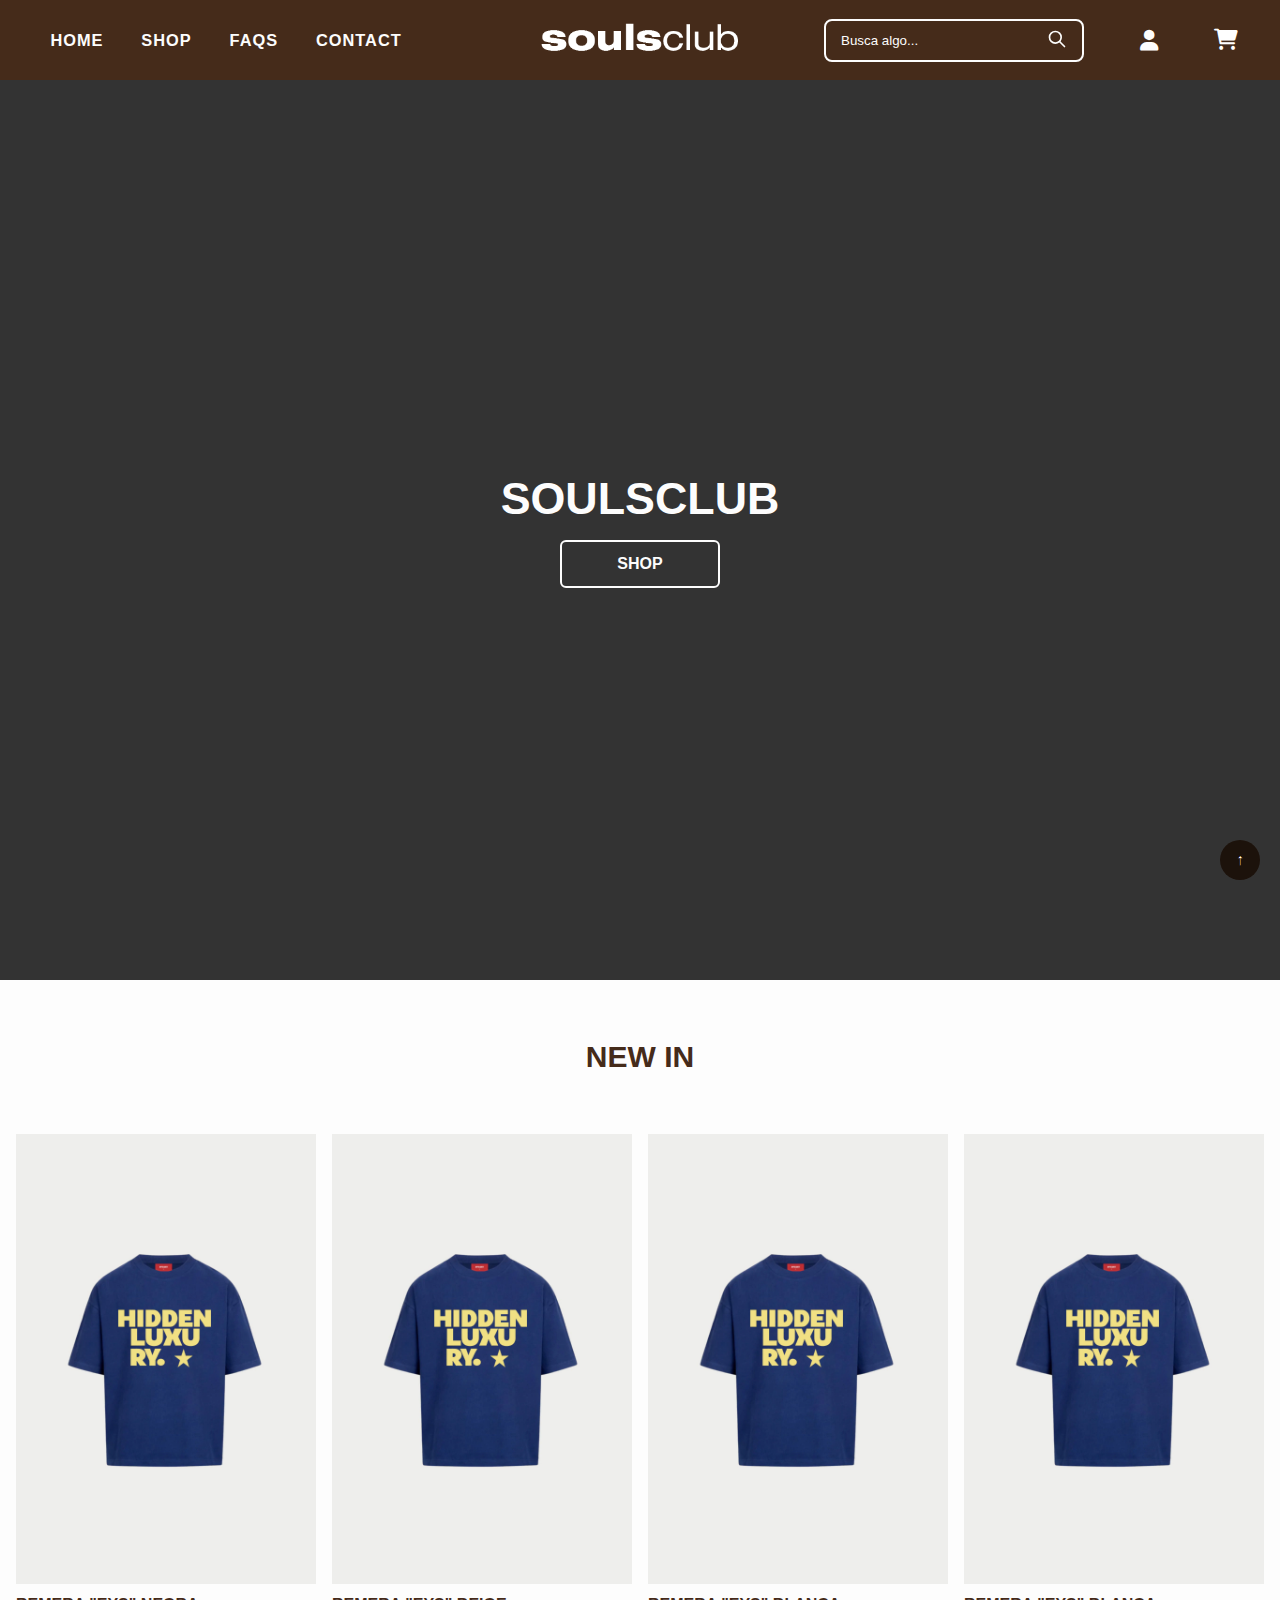
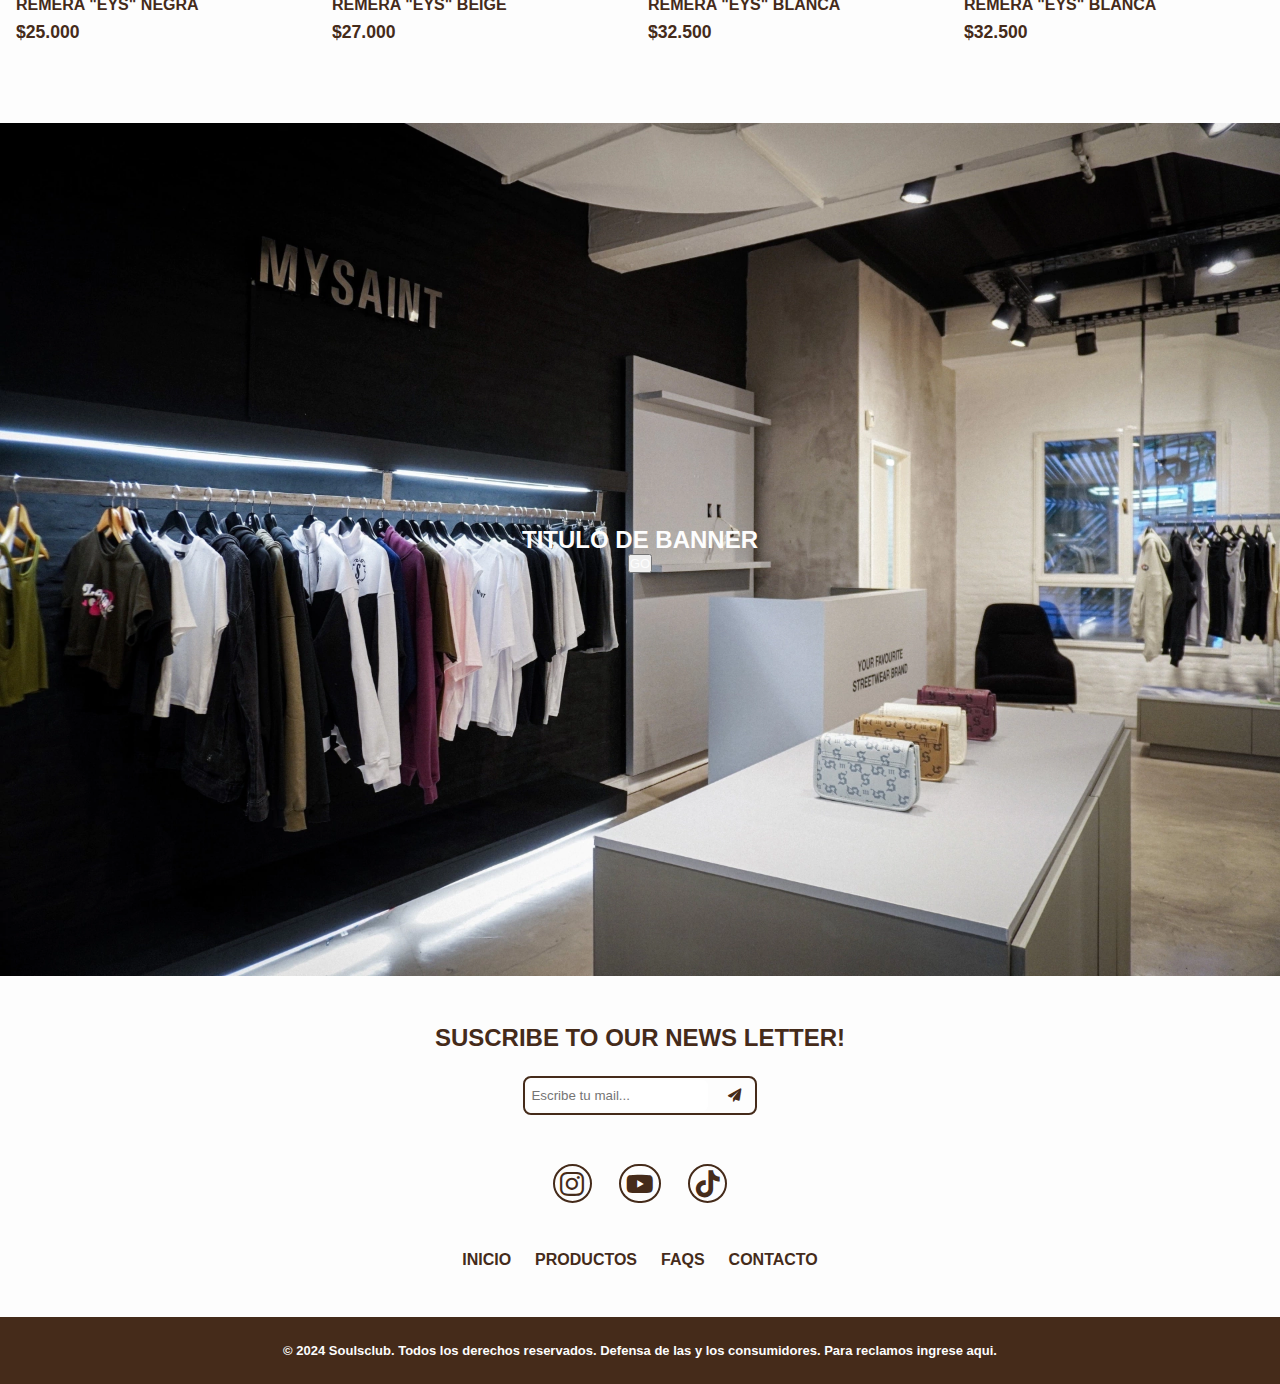
<file: index.html>
<!DOCTYPE html>
<html lang="en">
<head>
    <meta charset="UTF-8">
    <meta name="viewport" content="width=device-width, initial-scale=1.0">
    <title>SHOP SOULSCLUB</title>
    <link rel="stylesheet" href="https://cdnjs.cloudflare.com/ajax/libs/font-awesome/6.0.0-beta3/css/all.min.css">
        <!-- Hoja de estilo general (para el nav, footer, y otros componentes comunes) -->
        <link rel="stylesheet" href="css/styles.css">
    
        <!-- Hoja de estilo específica para esta página -->
        <link rel="stylesheet" href="css/index.css">
    <meta name="description" content="Es una pagina para marca de ropa ARGENTINA, llamada SOULSCLUB">
</head>
<body>
    <header class="header" id="header">
        <input type="checkbox" name="" id="open-menu" class="header__bgmenu-checkbox">
        <label for="open-menu" class="header__bgmenu-label" aria-label="boton para desplegar menu de navegacion en movil">
            <i class="fa-solid fa-bars"></i>
        </label>
        <!------------ NAV ------------>
        <nav class="header__nav-container" role="navigation">
            <div class="header__nav-closemenu-container">
                <label for="open-menu"><i class="fa-solid fa-xmark" id="xicon2"></i></label>
            </div>
            <ul class="header__nav-list" >
                <li class="header__nav-item"><a href="index.html">HOME</a></li>
                <li class="header__nav-item nav-item--shop"><a href="html/shop.html">SHOP</a></li>
                <li class="header__nav-item"><a href="html/faqs.html">FAQS</a></li>
                <li class="header__nav-item"><a href="html/contact.html">CONTACT</a></li>
            </ul>
            <div class="header__nav-login-container" >
                <a href="paginasExternas/login.html" class="header__nav-login-link">
                    <i class="fas fa-user"></i>
                    <h2>Iniciar sesion</h2>
                </a>
            </div>
            <!-- <div class="header__nav-shop-container">
                <ul class="header__nav-shop-list">
                    <li class="header__nav-shop-items">REMERAS</li>
                    <li class="header__nav-shop-items">PANTALONES</li>
                    <li class="header__nav-shop-items">BUZOS</li>
                    <li class="header__nav-shop-items">MUSCULOSAS</li>
                    <li class="header__nav-shop-items">NEW IN</li>
                </ul>
            </div> -->
        </nav>
        <div class="header__logo-container" aria-label="logo soulsclub">
            <a href="index.html" class="header__logo-link">
                <img src="images/soulsclublogo2.png" alt="LOGO DE SOULSCLUB" class="header__logo">
            </a>
        </div>
        <div class="header__interaccion-container">
            <!-- Barra de búsqueda -->
            <div class="header__interaccion-searchbar-container">
                <div class="header__interaccion-searchbar" aria-label="barra de búsqueda">
                    <form action="search.html" method="GET" class="header__interaccion-searchbar-form">
                        <input type="text" name="q" class="header__interaccion-searchbar-item" placeholder="Busca algo..." autocomplete="off">
                        <button type="submit" class="header__interaccion-searchbar-button">
                            <svg xmlns="http://www.w3.org/2000/svg" fill="currentColor" viewBox="0 0 24 24" width="24" height="24">
                                <path d="M21.71 20.29l-5.4-5.4A7.92 7.92 0 0018 10a8 8 0 10-8 8 7.92 7.92 0 004.88-1.69l5.4 5.4a1 1 0 001.42-1.41zM10 16a6 6 0 116-6 6 6 0 01-6 6z"/>
                            </svg>
                        </button>
                    </form>
                </div>
            </div>
            <div class="header__interaccion-login" >
                <a href="paginasExternas/login.html" class="header__interaccion-login-link">
                    <i class="fas fa-user"></i>
                </a>
            </div>
            <div class="header__interaccion-cart">

                <input type="checkbox" class="header__interaccion-cart-checkbox" id="cartcheckbox">
                <label for="cartcheckbox" class="header__interaccion-cart-icon"><i class="fas fa-shopping-cart"></i></label>
                <div class="header__interaccion-cart-menu">
                    <div class="header__interaccion-cart-wrapper">
                        <h2 class="header__interaccion-cart-menu-title">CARRITO DE COMPRAS</h2>
                        <div class="header__interaccion-cart-icon-container">
                            <label for="cartcheckbox"><i class="fa-solid fa-xmark" id="xicon"></i></label>
                        </div>
                        <div class="header__interaccion-cart-msj-container">
                            <p>El carrito esta vacio</p>
                        </div>
                    </div>
                </div>

                <!-- <a href="" class="header__interaccion-cart-link">
                    <i class="fas fa-shopping-cart"></i>
                </a> -->
            </div>
        </div>
    </header>

    <!------------ MAIN ------------>
    <main class="main" id="main">
        <section class="main__firstsection-container" aria-label="banner de introduccion a la pagina">
            <h1 class="main__firstsection-title">SOULSCLUB</h1>
            <button class="main__firstsection-button" aria-label="ir a ver productos">SHOP</button>
        </section>
        <section class="main__secondsection-container" aria-label="seccion de new in">
            <h2 class="main__secondsection-title">NEW IN</h2>
            <div class="main__secondsection-wrapper">
                <div class="main__secondsection-products-container">
                    <a href="" class="main__secondsection-products-links" aria-label="ir a ver mas info del producto">
                        <img src="images/mysaint1.webp" alt="REMERA EYS NEGRA" class="main__secondsection-products-images">
                        <h3>REMERA "EYS" NEGRA</h3>
                        <p>$25.000</p>
                    </a>
                </div>
                <div class="main__secondsection-products-container">
                    <a href="" class="main__secondsection-products-links eys-beige" aria-label="ir a ver mas info del producto">
                        <img src="images/mysaint1.webp" alt="REMERA EYS BEIGE" class="main__secondsection-products-images">
                        <h3>REMERA "EYS" BEIGE</h3>
                        <p>$27.000</p>
                    </a>
                </div>
                <div class="main__secondsection-products-container">
                    <a href="" class="main__secondsection-products-links" aria-label="ir a ver mas info del producto">
                        <img src="images/mysaint1.webp" alt="REMERA EYS BLANCA" class="main__secondsection-products-images">
                        <h3>REMERA "EYS" BLANCA</h3>
                        <p>$32.500</p>
                    </a>                
                </div>
                <div class="main__secondsection-products-container">
                    <a href="" class="main__secondsection-products-links" aria-label="ir a ver mas info del producto">
                        <img src="images/mysaint1.webp" alt="REMERA EYS BLANCA" class="main__secondsection-products-images">
                        <h3>REMERA "EYS" BLANCA</h3>
                        <p>$32.500</p>
                    </a>                
                </div>
            </div>
        </section>
        <section class="main__thirdsection-container" aria-label="banners">
            <div class="main__thirdsection-wrapper">
                <h2 class="main__thirdsection-title">TITULO DE BANNER</h2>
                <button class="main__thirdsection-button">GO</button>
            </div>
            <div class="main__thirdsection-image-container">
                <img src="images/banner.webp" alt="banner de soulsclub" class="main__thirdsection-image">
            </div>
        </section>
    </main>

    <a href="#" class="scroll-to-top" id="scrollToTopBtn">↑</a>

    <!------------ FOOTER ------------>
    <footer class="footer" id="footer">
        <section class="footer__firstsection-container">
            <div class="footer__firstsection-newsletter-container" aria-label="seccion de news letter">
                <h2 class="footer__firstsection-newsletter-title">SUSCRIBE TO OUR NEWS LETTER!</h2>
                <form class="footer__firstsection-newsletter-input-container">
                    <input type="email" name="email" id="" class="footer__firstsection-newsletter-input" placeholder="Escribe tu mail...">
                    <button class="footer__firstsection-newsletter-button" aria-label="button to send email for newsletter">
                        <i class="fas fa-paper-plane"></i> 
                    </button>             
                </form>
                <div class="footer__firstsection-redes-container">
                    <a href="https://www.instagram.com/soulsclub.ar/" target="_blank" class="footer__firstsection-redes-items"><i class="fa-brands fa-instagram"></i></a>
                    <a href="https://www.youtube.com/@soulsclubargentina" target="_blank" class="footer__firstsection-redes-items"><i class="fa-brands fa-youtube"></i></a>
                    <a href="https://www.tiktok.com/@soulsclubargentina" target="_blank" class="footer__firstsection-redes-items"><i class="fa-brands fa-tiktok"></i></a>
                </div>
            </div>
            <div class="footer__firstsection-redirecciones-container redirecciones-container--primarias" aria-label="redirecciones a las otras paginas">
                <a href="index.html" class="footer__firstsection-redirecciones-links redirecciones--primarias">INICIO</a>
                <a href="html/shop.html" class="footer__firstsection-redirecciones-links redirecciones--primarias">PRODUCTOS</a>
                <a href="html/faqs.html" class="footer__firstsection-redirecciones-links redirecciones--primarias">FAQS</a>
                <a href="html/contact.html" class="footer__firstsection-redirecciones-links redirecciones--primarias">CONTACTO</a>
            </div>
            <!--  
            <div class="footer__firstsection-redirecciones-container redirecciones-container--secundarias" aria-label="redirecciones secundarias">
                <a href="" class="footer__firstsection-redirecciones-links redirecciones--secundarias">TERMINOS Y CONDICIONES</a>
                <a href="" class="footer__firstsection-redirecciones-links redirecciones--secundarias">POLITICAS DE DEVOLUCION</a>
            </div> 
            -->
        </section>
        <section class="footer__secondsection-container">
            <div class="footer__secondsection-wrapper">
                <p class="footer__secondsection-text">© 2024 Soulsclub. Todos los derechos reservados. Defensa de las y los consumidores. Para reclamos ingrese aqui.</p>
            </div>
        </section>
    </footer>
</body>
</html>
</file>
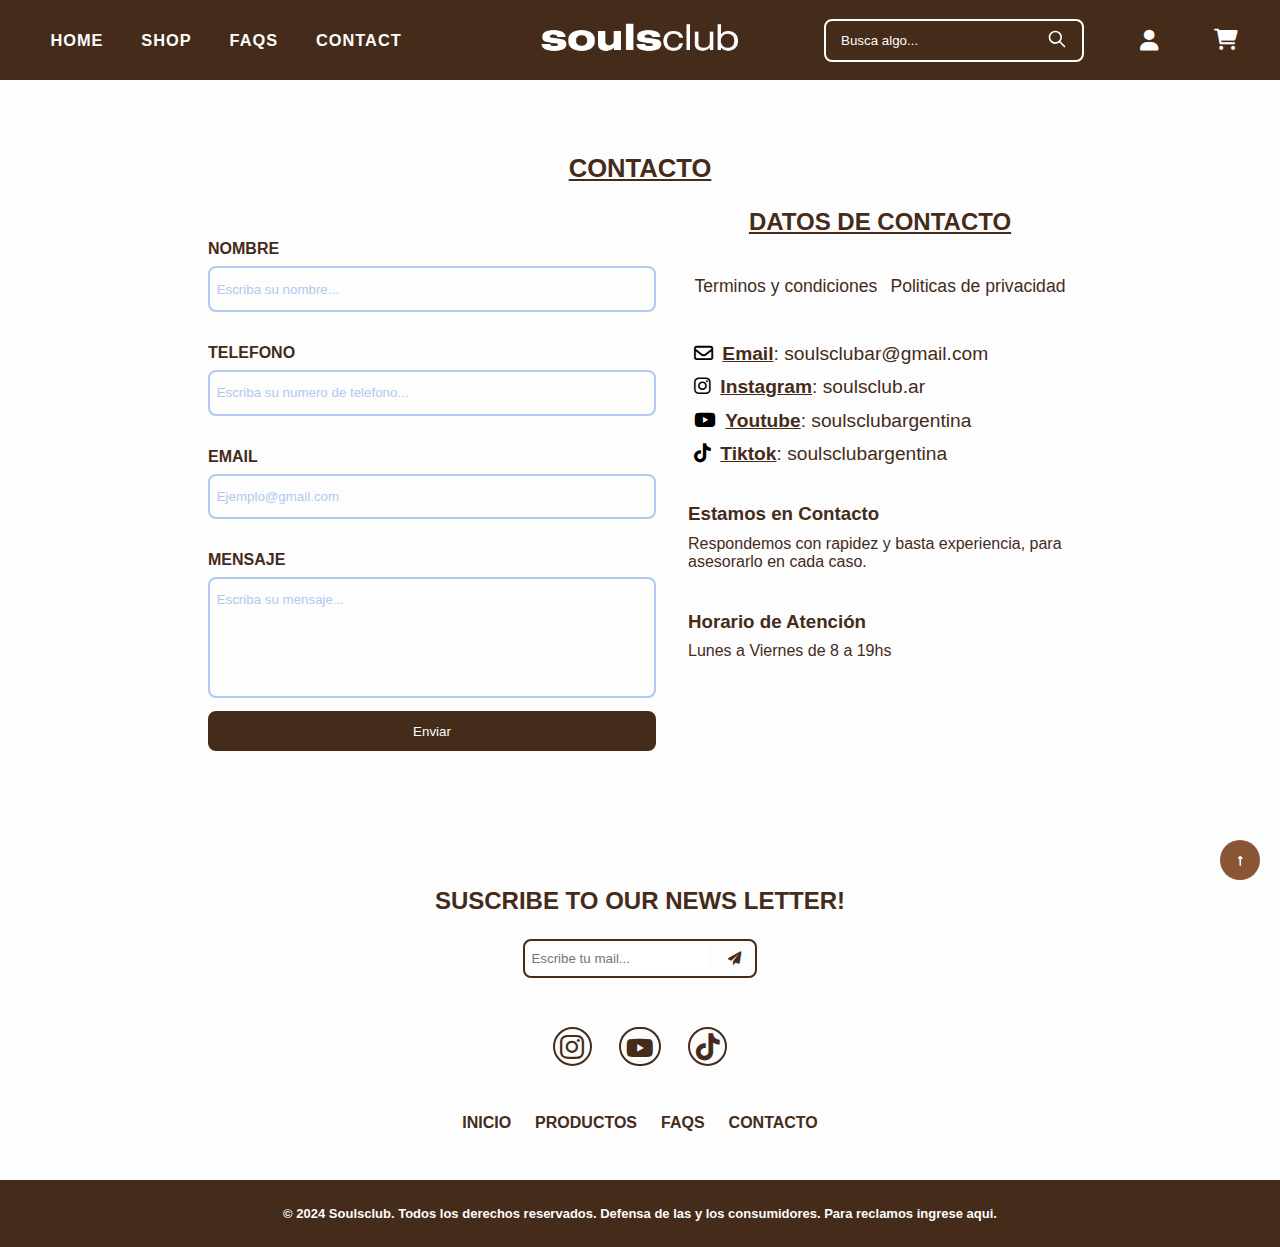
<file: html/contact.html>
<!DOCTYPE html>
<html lang="en">
<head>
    <meta charset="UTF-8">
    <meta name="viewport" content="width=device-width, initial-scale=1.0">
    <title>SHOP SOULSCLUB</title>
    <link rel="stylesheet" href="https://cdnjs.cloudflare.com/ajax/libs/font-awesome/6.0.0-beta3/css/all.min.css">
    <!-- Hoja de estilo general (para el nav, footer, y otros componentes comunes) -->
    <link rel="stylesheet" href="../css/styles.css">

    <!-- Hoja de estilo específica para esta página -->
    <link rel="stylesheet" href="../css/contact.css">
    <meta name="description" content="Es una pagina para marca de ropa ARGENTINA, llamada SOULSCLUB">
</head>
<body>
    <header class="header" id="header">
        <input type="checkbox" name="" id="open-menu" class="header__bgmenu-checkbox">
        <label for="open-menu" class="header__bgmenu-label" aria-label="boton para desplegar menu de navegacion en movil">
            <i class="fa-solid fa-bars"></i>
        </label>
        <!------------ NAV ------------>
        <nav class="header__nav-container" role="navigation">
            <div class="header__nav-closemenu-container">
                <label for="open-menu"><i class="fa-solid fa-xmark" id="xicon2"></i></label>
            </div>
            <ul class="header__nav-list" >
                <li class="header__nav-item"><a href="../index.html">HOME</a></li>
                <li class="header__nav-item nav-item--shop"><a href="shop.html">SHOP</a></li>
                <li class="header__nav-item"><a href="faqs.html">FAQS</a></li>
                <li class="header__nav-item"><a href="contact.html">CONTACT</a></li>
            </ul>
            <div class="header__nav-login-container" >
                <a href="../paginasExternas/login.html" class="header__nav-login-link">
                    <i class="fas fa-user"></i>
                    <h2>Iniciar sesion</h2>
                </a>
            </div>
        </nav>
        <div class="header__logo-container" aria-label="logo soulsclub">
            <a href="index.html" class="header__logo-link">
                <img src="../images/soulsclublogo2.png" alt="LOGO DE SOULSCLUB" class="header__logo">
            </a>
        </div>
        <div class="header__interaccion-container">
            <!-- Barra de búsqueda -->
            <div class="header__interaccion-searchbar-container">
                <div class="header__interaccion-searchbar" aria-label="barra de búsqueda">
                    <form action="search.html" method="GET" class="header__interaccion-searchbar-form">
                        <input type="text" name="q" class="header__interaccion-searchbar-item" placeholder="Busca algo..." autocomplete="off">
                        <button type="submit" class="header__interaccion-searchbar-button">
                            <svg xmlns="http://www.w3.org/2000/svg" fill="currentColor" viewBox="0 0 24 24" width="24" height="24">
                                <path d="M21.71 20.29l-5.4-5.4A7.92 7.92 0 0018 10a8 8 0 10-8 8 7.92 7.92 0 004.88-1.69l5.4 5.4a1 1 0 001.42-1.41zM10 16a6 6 0 116-6 6 6 0 01-6 6z"/>
                            </svg>
                        </button>
                    </form>
                </div>
            </div>
            <div class="header__interaccion-login" >
                <a href="../paginasExternas/login.html" class="header__interaccion-login-link">
                    <i class="fas fa-user"></i>
                </a>
            </div>
            <div class="header__interaccion-cart">

                <input type="checkbox" class="header__interaccion-cart-checkbox" id="cartcheckbox">
                <label for="cartcheckbox" class="header__interaccion-cart-icon"><i class="fas fa-shopping-cart"></i></label>
                <div class="header__interaccion-cart-menu">
                    <div class="header__interaccion-cart-wrapper">
                        <h2 class="header__interaccion-cart-menu-title">CARRITO DE COMPRAS</h2>
                        <div class="header__interaccion-cart-icon-container">
                            <label for="cartcheckbox"><i class="fa-solid fa-xmark" id="xicon"></i></label>
                        </div>
                        <div class="header__interaccion-cart-msj-container">
                            <p>El carrito esta vacio</p>
                        </div>
                    </div>
                </div>

                <!-- <a href="" class="header__interaccion-cart-link">
                    <i class="fas fa-shopping-cart"></i>
                </a> -->
            </div>
        </div>
    </header>

    <!------------ MAIN ------------>
    <main class="main" id="main">
        <section class="main__section-contact-container">
            <h1 id="contact-title">CONTACTO</h1>
            <div class="main__contact-container">
                <form class="main__contact-form-container">
                    <div class="main__contact-wrapper">
                        <label for="nombre">NOMBRE</label>
                        <input type="text" id="nombre" required placeholder="Escriba su nombre...">
                    </div>
                    <div class="main__contact-wrapper">
                        <label for="telefono">TELEFONO</label>
                        <input type="tel" id="telefono" required placeholder="Escriba su numero de telefono...">
                    </div>
                    <div class="main__contact-wrapper">
                        <label for="email">EMAIL</label>
                        <input type="email" id="email" required placeholder="Ejemplo@gmail.com">
                    </div>
                    <div class="main__contact-wrapper">
                        <label for="mensaje">MENSAJE</label>
                        <textarea rows="6" type="text" id="mensaje" required placeholder="Escriba su mensaje..."></textarea>
                    </div>
                    <div class="main__contact-wrapper">
                        <button class="main__contact-button">Enviar</button>
                    </div>
                </form>
                <div class="main__contact-datos-container">
                    <h2>DATOS DE CONTACTO</h2>
                    <div class="main__contact-politics-container">
                        <a href="#" class="main__contact-politics-links">Terminos y condiciones</a>
                        <a href="#" class="main__contact-politics-links">Politicas de privacidad</a>
                    </div>
                    <div class="main__contact-redes-wrapper">
                        <div class="main__contact-redes-container">
                            <i class="fa-regular fa-envelope" id="icons-contacto"></i>
                            <p class="p-contacto"><strong>Email</strong>: <a href="soulsclubar@gmail.com" target="_blank" class="a-contacto">soulsclubar@gmail.com</a></p>
                        </div>

                        <div class="main__contact-redes-container">
                            <i class="fa-brands fa-instagram" id="icons-contacto"></i>
                            <p class="p-contacto"><strong>Instagram</strong>: <a href="https://www.instagram.com/soulsclub.ar/" target="_blank" class="a-contacto"> soulsclub.ar</a></p>
                        </div>

                        <div class="main__contact-redes-container">
                            <i class="fa-brands fa-youtube" id="icons-contacto"></i>
                            <p class="p-contacto"><strong>Youtube</strong>: <a href="https://www.youtube.com/@soulsclubargentina" target="_blank" class="a-contacto">soulsclubargentina</a></p>
                        </div>

                        <div class="main__contact-redes-container">
                            <i class="fa-brands fa-tiktok" id="icons-contacto"></i>
                            <p class="p-contacto"><strong>Tiktok</strong>: <a href="https://www.tiktok.com/@soulsclubargentina" target="_blank" class="a-contacto">soulsclubargentina</a></p>
                        </div>
                    </div>
                    <div class="main__contact-mensajes-contacto-container">
                        <h3 class="main__contact-mensajes-contacto-items">
                            Estamos en Contacto
                        </h3>
                        <p class="main__contact-mensajes-contacto-items">
                            Respondemos con rapidez y basta experiencia, para asesorarlo en cada caso.
                        </p>
                    </div>
                    <div class="main__contact-mensajes-atencion-container">
                        <h3 class="main__contact-mensajes-atencion-item">
                            Horario de Atención
                        </h3>
                        <p class="main__contact-mensajes-atencion-item">
                            Lunes a Viernes de 8 a 19hs
                        </p>    
                    </div>
                </div>
            </div>
        </section>
    </main>

    <a href="#" class="scroll-to-top" id="scrollToTopBtn">↑</a>

    <!------------ FOOTER ------------>
    <footer class="footer" id="footer">
        <section class="footer__firstsection-container">
            <div class="footer__firstsection-newsletter-container" aria-label="seccion de news letter">
                <h2 class="footer__firstsection-newsletter-title">SUSCRIBE TO OUR NEWS LETTER!</h2>
                <form class="footer__firstsection-newsletter-input-container">
                    <input type="email" name="email" id="" class="footer__firstsection-newsletter-input" placeholder="Escribe tu mail...">
                    <button class="footer__firstsection-newsletter-button" aria-label="button to send email for newsletter">
                        <i class="fas fa-paper-plane"></i> 
                    </button>             
                </form>
                <div class="footer__firstsection-redes-container">
                    <a href="https://www.instagram.com/soulsclub.ar/" target="_blank" class="footer__firstsection-redes-items"><i class="fa-brands fa-instagram"></i></a>
                    <a href="https://www.youtube.com/@soulsclubargentina" target="_blank" class="footer__firstsection-redes-items"><i class="fa-brands fa-youtube"></i></a>
                    <a href="https://www.tiktok.com/@soulsclubargentina" target="_blank" class="footer__firstsection-redes-items"><i class="fa-brands fa-tiktok"></i></a>
                </div>
            </div>
            <div class="footer__firstsection-redirecciones-container redirecciones-container--primarias" aria-label="redirecciones a las otras paginas">
                <a href="../index.html" class="footer__firstsection-redirecciones-links redirecciones--primarias">INICIO</a>
                <a href="shop.html" class="footer__firstsection-redirecciones-links redirecciones--primarias">PRODUCTOS</a>
                <a href="faqs.html" class="footer__firstsection-redirecciones-links redirecciones--primarias">FAQS</a>
                <a href="contact.html" class="footer__firstsection-redirecciones-links redirecciones--primarias">CONTACTO</a>
            </div>
            <!--  
            <div class="footer__firstsection-redirecciones-container redirecciones-container--secundarias" aria-label="redirecciones secundarias">
                <a href="" class="footer__firstsection-redirecciones-links redirecciones--secundarias">TERMINOS Y CONDICIONES</a>
                <a href="" class="footer__firstsection-redirecciones-links redirecciones--secundarias">POLITICAS DE DEVOLUCION</a>
            </div> 
            -->
        </section>
        <section class="footer__secondsection-container">
            <div class="footer__secondsection-wrapper">
                <p class="footer__secondsection-text">© 2024 Soulsclub. Todos los derechos reservados. Defensa de las y los consumidores. Para reclamos ingrese aqui.</p>
            </div>
        </section>
    </footer>
</body>
</html>
</file>
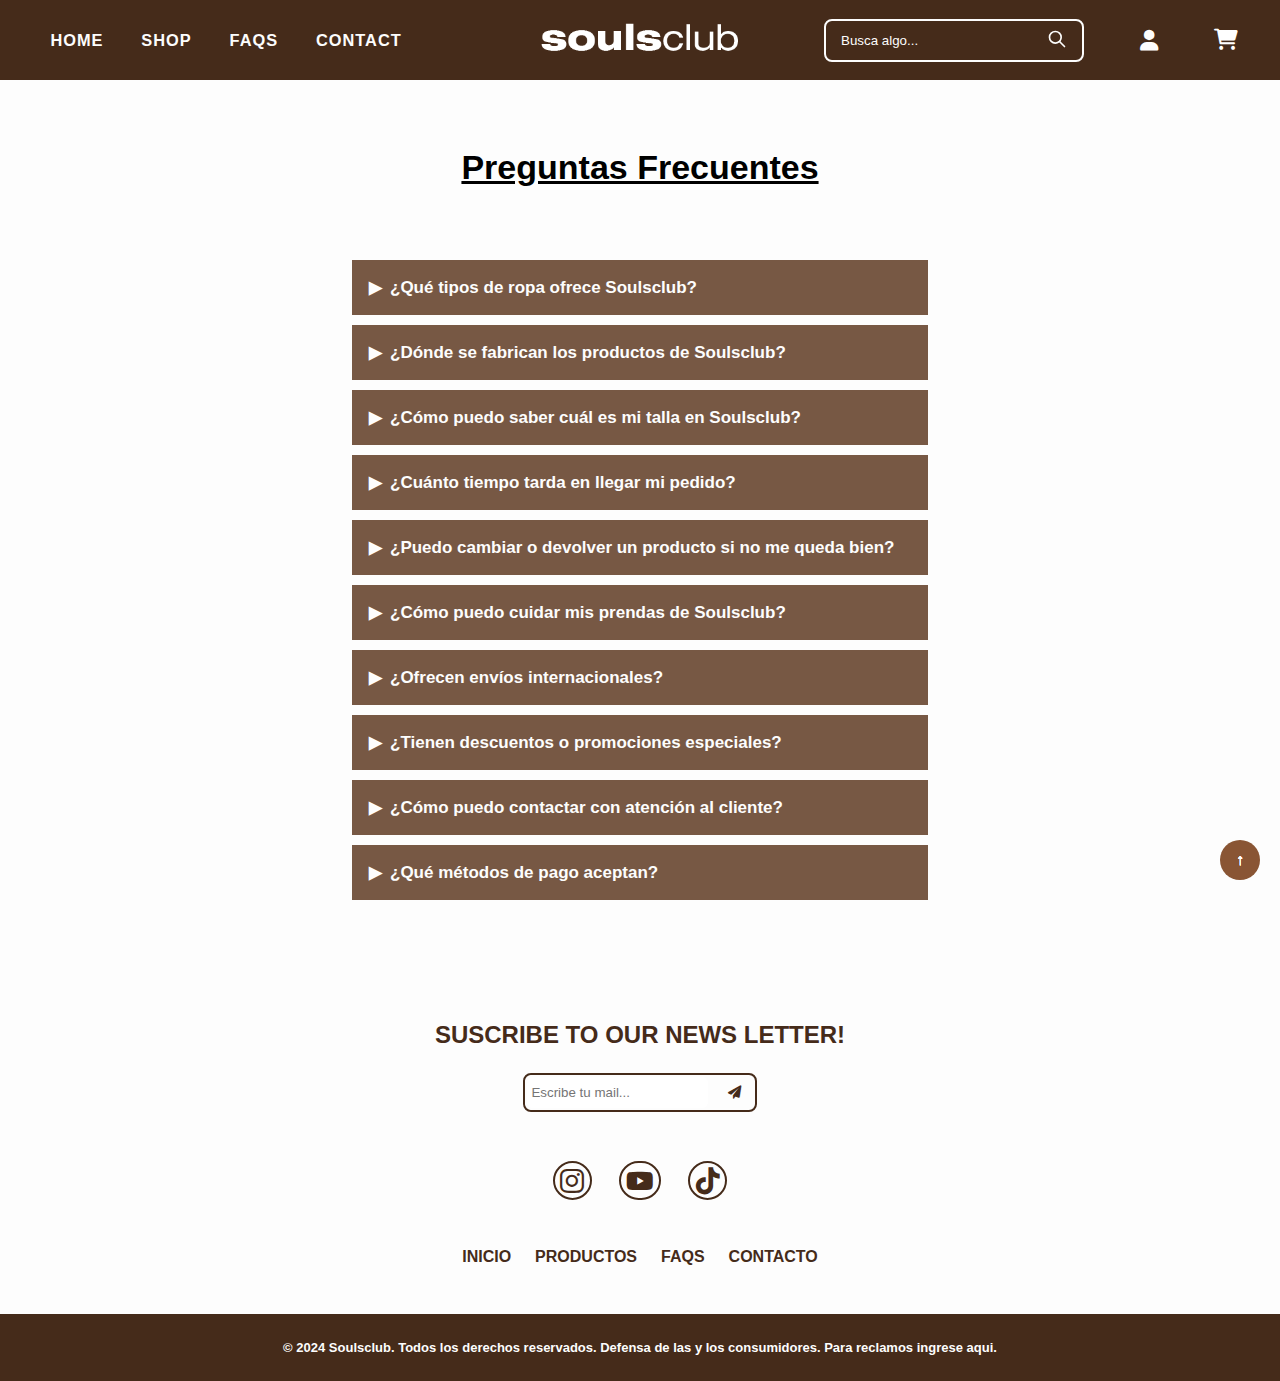
<file: html/faqs.html>
<!DOCTYPE html>
<html lang="en">
<head>
    <meta charset="UTF-8">
    <meta name="viewport" content="width=device-width, initial-scale=1.0">
    <title>SHOP SOULSCLUB</title>
    <link rel="stylesheet" href="https://cdnjs.cloudflare.com/ajax/libs/font-awesome/6.0.0-beta3/css/all.min.css">
    <!-- Hoja de estilo general (para el nav, footer, y otros componentes comunes) -->
    <link rel="stylesheet" href="../css/styles.css">

    <!-- Hoja de estilo específica para esta página -->
    <link rel="stylesheet" href="../css/faqs.css">
    <meta name="description" content="Es una pagina para marca de ropa ARGENTINA, llamada SOULSCLUB">
</head>
<body>
    <header class="header" id="header">
        <input type="checkbox" name="" id="open-menu" class="header__bgmenu-checkbox">
        <label for="open-menu" class="header__bgmenu-label" aria-label="boton para desplegar menu de navegacion en movil">
            <i class="fa-solid fa-bars"></i>
        </label>
        <!------------ NAV ------------>
        <nav class="header__nav-container" role="navigation">
            <div class="header__nav-closemenu-container">
                <label for="open-menu"><i class="fa-solid fa-xmark" id="xicon2"></i></label>
            </div>
            <ul class="header__nav-list" >
                <li class="header__nav-item"><a href="../index.html">HOME</a></li>
                <li class="header__nav-item nav-item--shop"><a href="shop.html">SHOP</a></li>
                <li class="header__nav-item"><a href="faqs.html">FAQS</a></li>
                <li class="header__nav-item"><a href="contact.html">CONTACT</a></li>
            </ul>
            <div class="header__nav-login-container" >
                <a href="../paginasExternas/login.html" class="header__nav-login-link">
                    <i class="fas fa-user"></i>
                    <h2>Iniciar sesion</h2>
                </a>
            </div>
        </nav>
        <div class="header__logo-container" aria-label="logo soulsclub">
            <a href="index.html" class="header__logo-link">
                <img src="../images/soulsclublogo2.png" alt="LOGO DE SOULSCLUB" class="header__logo">
            </a>
        </div>
        <div class="header__interaccion-container">
            <!-- Barra de búsqueda -->
            <div class="header__interaccion-searchbar-container">
                <div class="header__interaccion-searchbar" aria-label="barra de búsqueda">
                    <form action="search.html" method="GET" class="header__interaccion-searchbar-form">
                        <input type="text" name="q" class="header__interaccion-searchbar-item" placeholder="Busca algo..." autocomplete="off">
                        <button type="submit" class="header__interaccion-searchbar-button">
                            <svg xmlns="http://www.w3.org/2000/svg" fill="currentColor" viewBox="0 0 24 24" width="24" height="24">
                                <path d="M21.71 20.29l-5.4-5.4A7.92 7.92 0 0018 10a8 8 0 10-8 8 7.92 7.92 0 004.88-1.69l5.4 5.4a1 1 0 001.42-1.41zM10 16a6 6 0 116-6 6 6 0 01-6 6z"/>
                            </svg>
                        </button>
                    </form>
                </div>
            </div>
            <div class="header__interaccion-login" >
                <a href="../paginasExternas/login.html" class="header__interaccion-login-link">
                    <i class="fas fa-user"></i>
                </a>
            </div>
            <div class="header__interaccion-cart">

                <input type="checkbox" class="header__interaccion-cart-checkbox" id="cartcheckbox">
                <label for="cartcheckbox" class="header__interaccion-cart-icon"><i class="fas fa-shopping-cart"></i></label>
                <div class="header__interaccion-cart-menu">
                    <div class="header__interaccion-cart-wrapper">
                        <h2 class="header__interaccion-cart-menu-title">CARRITO DE COMPRAS</h2>
                        <div class="header__interaccion-cart-icon-container">
                            <label for="cartcheckbox"><i class="fa-solid fa-xmark" id="xicon"></i></label>
                        </div>
                        <div class="header__interaccion-cart-msj-container">
                            <p>El carrito esta vacio</p>
                        </div>
                    </div>
                </div>

                <!-- <a href="" class="header__interaccion-cart-link">
                    <i class="fas fa-shopping-cart"></i>
                </a> -->
            </div>
        </div>
    </header>

    <!------------ MAIN ------------>
    <main class="main" id="main">
        <div class="main__details-container">
            <h2 class="main__details-title">Preguntas Frecuentes</h2>

            <details class="main__details details--1">
                <summary>¿Qué tipos de ropa ofrece Soulsclub?</summary>
                <p>En Soulsclub ofrecemos una amplia gama de ropa urbana y casual, incluyendo camisetas, sudaderas, chaquetas, pantalones, y accesorios, todos diseñados con un estilo moderno y auténtico.</p>
            </details>
            
            <details class="main__details details--2">
                <summary>¿Dónde se fabrican los productos de Soulsclub?</summary>
                <p>Nuestros productos se fabrican en talleres especializados en moda urbana, con materiales de alta calidad y siguiendo prácticas de producción ética y sostenible.</p>
            </details>
            
            <details class="main__details details--3">
                <summary>¿Cómo puedo saber cuál es mi talla en Soulsclub?</summary>
                <p>En la página de cada producto encontrarás una guía de tallas detallada. Te recomendamos medir tu cuerpo y compararlo con las medidas proporcionadas para encontrar tu talla perfecta.</p>
            </details>
            
            <details class="main__details details--4">
                <summary>¿Cuánto tiempo tarda en llegar mi pedido?</summary>
                <p>El tiempo de entrega depende de tu ubicación. Los envíos nacionales suelen tardar entre 2 y 5 días hábiles, mientras que los envíos internacionales pueden tardar entre 7 y 15 días hábiles.</p>
            </details>
            
            <details class="main__details details--5">
                <summary>¿Puedo cambiar o devolver un producto si no me queda bien?</summary>
                <p>Sí, en Soulsclub aceptamos cambios y devoluciones dentro de los 30 días posteriores a la compra, siempre y cuando el producto esté en perfectas condiciones. Consulta nuestra política de devoluciones para más detalles.</p>
            </details>
            
            <details class="main__details details--6">
                <summary>¿Cómo puedo cuidar mis prendas de Soulsclub?</summary>
                <p>Recomendamos lavar las prendas a máquina con agua fría y secarlas al aire libre para prolongar su vida útil. Evita el uso de blanqueadores y la exposición prolongada al sol.</p>
            </details>
            
            <details class="main__details details--7">
                <summary>¿Ofrecen envíos internacionales?</summary>
                <p>Sí, en Soulsclub realizamos envíos a varios países alrededor del mundo. Los costos de envío y tiempos de entrega varían según la ubicación.</p>
            </details>
            
            <details class="main__details details--8">
                <summary>¿Tienen descuentos o promociones especiales?</summary>
                <p>Sí, periódicamente ofrecemos descuentos y promociones especiales. Te recomendamos suscribirte a nuestro boletín y seguirnos en redes sociales para estar al tanto de nuestras ofertas.</p>
            </details>
            
            <details class="main__details details--9">
                <summary>¿Cómo puedo contactar con atención al cliente?</summary>
                <p>Puedes ponerte en contacto con nuestro equipo de atención al cliente a través del correo electrónico soporte@soulsclub.com o mediante nuestro formulario de contacto en la web. Estamos aquí para ayudarte.</p>
            </details>
            
            <details class="main__details details--10">
                <summary>¿Qué métodos de pago aceptan?</summary>
                <p>En Soulsclub aceptamos varios métodos de pago, incluyendo tarjetas de crédito y débito, PayPal, y otros sistemas de pago en línea seguros.</p>
            </details>
            
        </div>
    </main>

    <a href="#" class="scroll-to-top" id="scrollToTopBtn">↑</a>

    <!------------ FOOTER ------------>
    <footer class="footer" id="footer">
        <section class="footer__firstsection-container">
            <div class="footer__firstsection-newsletter-container" aria-label="seccion de news letter">
                <h2 class="footer__firstsection-newsletter-title">SUSCRIBE TO OUR NEWS LETTER!</h2>
                <form class="footer__firstsection-newsletter-input-container">
                    <input type="email" name="email" id="" class="footer__firstsection-newsletter-input" placeholder="Escribe tu mail...">
                    <button class="footer__firstsection-newsletter-button" aria-label="button to send email for newsletter">
                        <i class="fas fa-paper-plane"></i> 
                    </button>             
                </form>
                <div class="footer__firstsection-redes-container">
                    <a href="https://www.instagram.com/soulsclub.ar/" target="_blank" class="footer__firstsection-redes-items"><i class="fa-brands fa-instagram"></i></a>
                    <a href="https://www.youtube.com/@soulsclubargentina" target="_blank" class="footer__firstsection-redes-items"><i class="fa-brands fa-youtube"></i></a>
                    <a href="https://www.tiktok.com/@soulsclubargentina" target="_blank" class="footer__firstsection-redes-items"><i class="fa-brands fa-tiktok"></i></a>
                </div>
            </div>
            <div class="footer__firstsection-redirecciones-container redirecciones-container--primarias" aria-label="redirecciones a las otras paginas">
                <a href="../index.html" class="footer__firstsection-redirecciones-links redirecciones--primarias">INICIO</a>
                <a href="shop.html" class="footer__firstsection-redirecciones-links redirecciones--primarias">PRODUCTOS</a>
                <a href="faqs.html" class="footer__firstsection-redirecciones-links redirecciones--primarias">FAQS</a>
                <a href="contact.html" class="footer__firstsection-redirecciones-links redirecciones--primarias">CONTACTO</a>
            </div>
            <!--  
            <div class="footer__firstsection-redirecciones-container redirecciones-container--secundarias" aria-label="redirecciones secundarias">
                <a href="" class="footer__firstsection-redirecciones-links redirecciones--secundarias">TERMINOS Y CONDICIONES</a>
                <a href="" class="footer__firstsection-redirecciones-links redirecciones--secundarias">POLITICAS DE DEVOLUCION</a>
            </div> 
            -->
        </section>
        <section class="footer__secondsection-container">
            <div class="footer__secondsection-wrapper">
                <p class="footer__secondsection-text">© 2024 Soulsclub. Todos los derechos reservados. Defensa de las y los consumidores. Para reclamos ingrese aqui.</p>
            </div>
        </section>
    </footer>
</body>
</html>
</file>
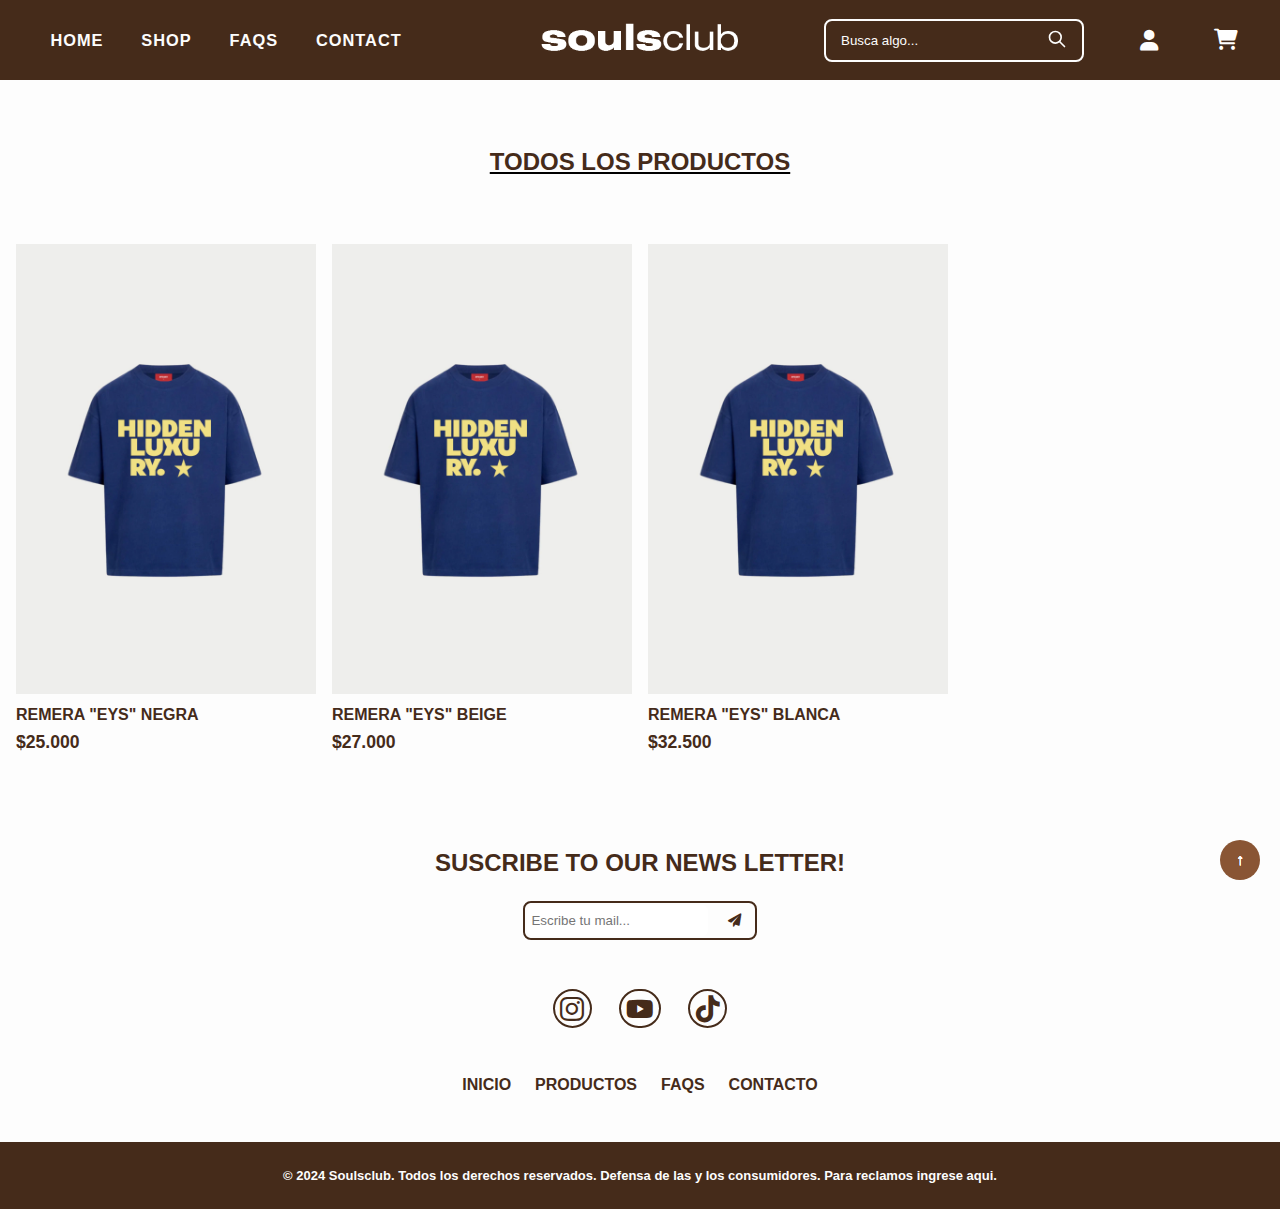
<file: html/shop.html>
<!DOCTYPE html>
<html lang="en">
<head>
    <meta charset="UTF-8">
    <meta name="viewport" content="width=device-width, initial-scale=1.0">
    <title>SHOP SOULSCLUB</title>
    <link rel="stylesheet" href="https://cdnjs.cloudflare.com/ajax/libs/font-awesome/6.0.0-beta3/css/all.min.css">
    <!-- Hoja de estilo general (para el nav, footer, y otros componentes comunes) -->
    <link rel="stylesheet" href="../css/styles.css">

    <!-- Hoja de estilo específica para esta página -->
    <link rel="stylesheet" href="../css/shop.css">
    <meta name="description" content="Es una pagina para marca de ropa ARGENTINA, llamada SOULSCLUB">
</head>
<body>
    <header class="header" id="header">
        <input type="checkbox" name="" id="open-menu" class="header__bgmenu-checkbox">
        <label for="open-menu" class="header__bgmenu-label" aria-label="boton para desplegar menu de navegacion en movil">
            <i class="fa-solid fa-bars"></i>
        </label>
        <!------------ NAV ------------>
        <nav class="header__nav-container" role="navigation">
            <div class="header__nav-closemenu-container">
                <label for="open-menu"><i class="fa-solid fa-xmark" id="xicon2"></i></label>
            </div>
            <ul class="header__nav-list" >
                <li class="header__nav-item"><a href="../index.html">HOME</a></li>
                <li class="header__nav-item nav-item--shop"><a href="shop.html">SHOP</a></li>
                <li class="header__nav-item"><a href="faqs.html">FAQS</a></li>
                <li class="header__nav-item"><a href="contact.html">CONTACT</a></li>
            </ul>
            <div class="header__nav-login-container" >
                <a href="../paginasExternas/login.html" class="header__nav-login-link">
                    <i class="fas fa-user"></i>
                    <h2>Iniciar sesion</h2>
                </a>
            </div>
        </nav>
        <div class="header__logo-container" aria-label="logo soulsclub">
            <a href="index.html" class="header__logo-link">
                <img src="../images/soulsclublogo2.png" alt="LOGO DE SOULSCLUB" class="header__logo">
            </a>
        </div>
        <div class="header__interaccion-container">
            <!-- Barra de búsqueda -->
            <div class="header__interaccion-searchbar-container">
                <div class="header__interaccion-searchbar" aria-label="barra de búsqueda">
                    <form action="search.html" method="GET" class="header__interaccion-searchbar-form">
                        <input type="text" name="q" class="header__interaccion-searchbar-item" placeholder="Busca algo..." autocomplete="off">
                        <button type="submit" class="header__interaccion-searchbar-button">
                            <svg xmlns="http://www.w3.org/2000/svg" fill="currentColor" viewBox="0 0 24 24" width="24" height="24">
                                <path d="M21.71 20.29l-5.4-5.4A7.92 7.92 0 0018 10a8 8 0 10-8 8 7.92 7.92 0 004.88-1.69l5.4 5.4a1 1 0 001.42-1.41zM10 16a6 6 0 116-6 6 6 0 01-6 6z"/>
                            </svg>
                        </button>
                    </form>
                </div>
            </div>
            <div class="header__interaccion-login" >
                <a href="../paginasExternas/login.html" class="header__interaccion-login-link">
                    <i class="fas fa-user"></i>
                </a>
            </div>
            <div class="header__interaccion-cart">

                <input type="checkbox" class="header__interaccion-cart-checkbox" id="cartcheckbox">
                <label for="cartcheckbox" class="header__interaccion-cart-icon"><i class="fas fa-shopping-cart"></i></label>
                <div class="header__interaccion-cart-menu">
                    <div class="header__interaccion-cart-wrapper">
                        <h2 class="header__interaccion-cart-menu-title">CARRITO DE COMPRAS</h2>
                        <div class="header__interaccion-cart-icon-container">
                            <label for="cartcheckbox"><i class="fa-solid fa-xmark" id="xicon"></i></label>
                        </div>
                        <div class="header__interaccion-cart-msj-container">
                            <p>El carrito esta vacio</p>
                        </div>
                    </div>
                </div>

                <!-- <a href="" class="header__interaccion-cart-link">
                    <i class="fas fa-shopping-cart"></i>
                </a> -->
            </div>
        </div>
    </header>

    <!------------ MAIN ------------>
    <main class="main" id="main">
        <div class="main__h2-container">
            <h2 class="main__h2">TODOS LOS PRODUCTOS</h2>
        </div>
        <div class="main__products-container">
            <div class="main__products-wrapper">
                <a href="" class="main__products-links" aria-label="ir a ver mas info del producto">
                    <img src="../images/mysaint1.webp" alt="REMERA EYS" class="main__products-images">
                    <h3>REMERA "EYS" NEGRA</h3>
                    <p>$25.000</p>
                </a>
            </div>
            <div class="main__products-wrapper">
                <a href="" class="main__products-links eys-beige" aria-label="ir a ver mas info del producto">
                    <img src="../images/mysaint1.webp" alt="REMERA EYS" class="main__products-images">
                    <h3>REMERA "EYS" BEIGE</h3>
                    <p>$27.000</p>
                </a>
            </div>
            <div class="main__products-wrapper">
                <a href="" class="main__products-links" aria-label="ir a ver mas info del producto">
                    <img src="../images/mysaint1.webp"" alt="REMERA EYS" class="main__products-images">
                    <h3>REMERA "EYS" BLANCA</h3>
                    <p>$32.500</p>
                </a>                
            </div>
        </div>
    </main>

    <a href="#" class="scroll-to-top" id="scrollToTopBtn">↑</a>

    <!------------ FOOTER ------------>
    <footer class="footer" id="footer">
        <section class="footer__firstsection-container">
            <div class="footer__firstsection-newsletter-container" aria-label="seccion de news letter">
                <h2 class="footer__firstsection-newsletter-title">SUSCRIBE TO OUR NEWS LETTER!</h2>
                <form class="footer__firstsection-newsletter-input-container">
                    <input type="email" name="email" id="" class="footer__firstsection-newsletter-input" placeholder="Escribe tu mail...">
                    <button class="footer__firstsection-newsletter-button" aria-label="button to send email for newsletter">
                        <i class="fas fa-paper-plane"></i> 
                    </button>             
                </form>
                <div class="footer__firstsection-redes-container">
                    <a href="https://www.instagram.com/soulsclub.ar/" target="_blank" class="footer__firstsection-redes-items"><i class="fa-brands fa-instagram"></i></a>
                    <a href="https://www.youtube.com/@soulsclubargentina" target="_blank" class="footer__firstsection-redes-items"><i class="fa-brands fa-youtube"></i></a>
                    <a href="https://www.tiktok.com/@soulsclubargentina" target="_blank" class="footer__firstsection-redes-items"><i class="fa-brands fa-tiktok"></i></a>
                </div>
            </div>
            <div class="footer__firstsection-redirecciones-container redirecciones-container--primarias" aria-label="redirecciones a las otras paginas">
                <a href="../index.html" class="footer__firstsection-redirecciones-links redirecciones--primarias">INICIO</a>
                <a href="shop.html" class="footer__firstsection-redirecciones-links redirecciones--primarias">PRODUCTOS</a>
                <a href="faqs.html" class="footer__firstsection-redirecciones-links redirecciones--primarias">FAQS</a>
                <a href="contact.html" class="footer__firstsection-redirecciones-links redirecciones--primarias">CONTACTO</a>
            </div>
            <!--  
            <div class="footer__firstsection-redirecciones-container redirecciones-container--secundarias" aria-label="redirecciones secundarias">
                <a href="" class="footer__firstsection-redirecciones-links redirecciones--secundarias">TERMINOS Y CONDICIONES</a>
                <a href="" class="footer__firstsection-redirecciones-links redirecciones--secundarias">POLITICAS DE DEVOLUCION</a>
            </div> 
            -->
        </section>
        <section class="footer__secondsection-container">
            <div class="footer__secondsection-wrapper">
                <p class="footer__secondsection-text">© 2024 Soulsclub. Todos los derechos reservados. Defensa de las y los consumidores. Para reclamos ingrese aqui.</p>
            </div>
        </section>
    </footer>
</body>
</html>
</file>
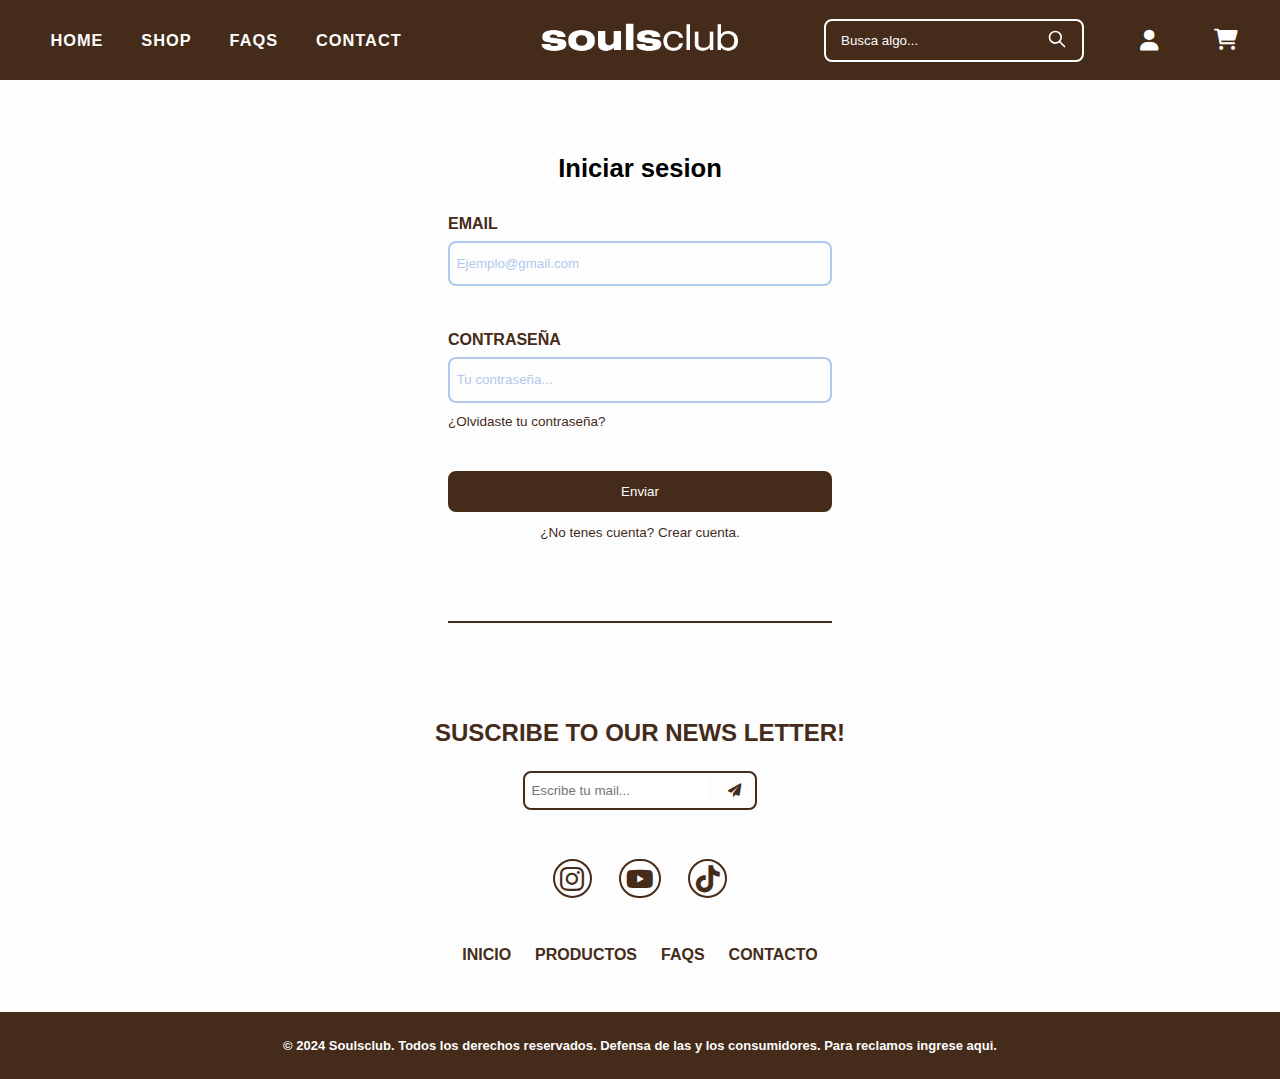
<file: paginasExternas/login.html>
<!DOCTYPE html>
<html lang="en">
<head>
    <meta charset="UTF-8">
    <meta name="viewport" content="width=device-width, initial-scale=1.0">
    <title>Document</title>
    <link rel="stylesheet" href="https://cdnjs.cloudflare.com/ajax/libs/font-awesome/6.0.0-beta3/css/all.min.css">
    <!-- Hoja de estilo general (para el nav, footer, y otros componentes comunes) -->
    <link rel="stylesheet" href="../css/styles.css">
    
    <!-- Hoja de estilo específica para esta página -->
    <link rel="stylesheet" href="../cssExterno/login.css">
</head>
<body>
    <header class="header" id="header">
        <input type="checkbox" name="" id="open-menu" class="header__bgmenu-checkbox">
        <label for="open-menu" class="header__bgmenu-label" aria-label="boton para desplegar menu de navegacion en movil">
            <i class="fa-solid fa-bars"></i>
        </label>
        <!------------ NAV ------------>
        <nav class="header__nav-container" role="navigation">
            <div class="header__nav-closemenu-container">
                <label for="open-menu"><i class="fa-solid fa-xmark" id="xicon2"></i></label>
            </div>
            <ul class="header__nav-list" >
                <li class="header__nav-item"><a href="../index.html">HOME</a></li>
                <li class="header__nav-item nav-item--shop"><a href="../html/shop.html">SHOP</a></li>
                <li class="header__nav-item"><a href="../html/faqs.html">FAQS</a></li>
                <li class="header__nav-item"><a href="../html/contact.html">CONTACT</a></li>
            </ul>
            <div class="header__nav-login-container" >
                <a href="../paginasExternas/login.html" class="header__nav-login-link">
                    <i class="fas fa-user"></i>
                    <h2>Iniciar sesion</h2>
                </a>
            </div>
        </nav>
        <div class="header__logo-container" aria-label="logo soulsclub">
            <a href="index.html" class="header__logo-link">
                <img src="../images/soulsclublogo2.png" alt="LOGO DE SOULSCLUB" class="header__logo">
            </a>
        </div>
        <div class="header__interaccion-container">
            <!-- Barra de búsqueda -->
            <div class="header__interaccion-searchbar-container">
                <div class="header__interaccion-searchbar" aria-label="barra de búsqueda">
                    <form action="search.html" method="GET" class="header__interaccion-searchbar-form">
                        <input type="text" name="q" class="header__interaccion-searchbar-item" placeholder="Busca algo..." autocomplete="off">
                        <button type="submit" class="header__interaccion-searchbar-button">
                            <svg xmlns="http://www.w3.org/2000/svg" fill="currentColor" viewBox="0 0 24 24" width="24" height="24">
                                <path d="M21.71 20.29l-5.4-5.4A7.92 7.92 0 0018 10a8 8 0 10-8 8 7.92 7.92 0 004.88-1.69l5.4 5.4a1 1 0 001.42-1.41zM10 16a6 6 0 116-6 6 6 0 01-6 6z"/>
                            </svg>
                        </button>
                    </form>
                </div>
            </div>
            <div class="header__interaccion-login" >
                <a href="../paginasExternas/login.html" class="header__interaccion-login-link">
                    <i class="fas fa-user"></i>
                </a>
            </div>
            <div class="header__interaccion-cart">

                <input type="checkbox" class="header__interaccion-cart-checkbox" id="cartcheckbox">
                <label for="cartcheckbox" class="header__interaccion-cart-icon"><i class="fas fa-shopping-cart"></i></label>
                <div class="header__interaccion-cart-menu">
                    <div class="header__interaccion-cart-wrapper">
                        <h2 class="header__interaccion-cart-menu-title">CARRITO DE COMPRAS</h2>
                        <div class="header__interaccion-cart-icon-container">
                            <label for="cartcheckbox"><i class="fa-solid fa-xmark" id="xicon"></i></label>
                        </div>
                        <div class="header__interaccion-cart-msj-container">
                            <p>El carrito esta vacio</p>
                        </div>
                    </div>
                </div>

                <!-- <a href="" class="header__interaccion-cart-link">
                    <i class="fas fa-shopping-cart"></i>
                </a> -->
            </div>
        </div>
    </header>

    <!------------ MAIN ------------>
    <main class="main" id="main">
        <div class="main__container">
            <h1>Iniciar sesion</h1>
            <form class="main__form-container">
                <div class="main__wrapper wrapper--email">
                    <label for="email">EMAIL</label>
                    <input type="email" id="email" required placeholder="Ejemplo@gmail.com">
                </div>
                <div class="main__wrapper wrapper--password">
                    <label for="contraseña">CONTRASEÑA</label>
                    <input type="password" name="contraseña" id="contraseña" required placeholder="Tu contraseña...">
                    <a href="cambiarContraseña.html" class="wrapper--password-account wrapper--password"><p>¿Olvidaste tu contraseña?</p></a>
                </div>
                <div class="main__wrapper">
                    <button class="main__button">Enviar</button>
                    <p class="wrapper--password-account wrapper--account">¿No tenes cuenta? <a href="crearCuenta.html">Crear cuenta.</a></p>
                </div>
            </form>
        </div>
    </main>

    <!------------ FOOTER ------------>
    <footer class="footer" id="footer">
        <section class="footer__firstsection-container">
            <div class="footer__firstsection-newsletter-container" aria-label="seccion de news letter">
                <h2 class="footer__firstsection-newsletter-title">SUSCRIBE TO OUR NEWS LETTER!</h2>
                <form class="footer__firstsection-newsletter-input-container">
                    <input type="email" name="email" id="" class="footer__firstsection-newsletter-input" placeholder="Escribe tu mail...">
                    <button class="footer__firstsection-newsletter-button" aria-label="button to send email for newsletter">
                        <i class="fas fa-paper-plane"></i> 
                    </button>             
                </form>
                <div class="footer__firstsection-redes-container">
                    <a href="https://www.instagram.com/soulsclub.ar/" target="_blank" class="footer__firstsection-redes-items"><i class="fa-brands fa-instagram"></i></a>
                    <a href="https://www.youtube.com/@soulsclubargentina" target="_blank" class="footer__firstsection-redes-items"><i class="fa-brands fa-youtube"></i></a>
                    <a href="https://www.tiktok.com/@soulsclubargentina" target="_blank" class="footer__firstsection-redes-items"><i class="fa-brands fa-tiktok"></i></a>
                </div>
            </div>
            <div class="footer__firstsection-redirecciones-container redirecciones-container--primarias" aria-label="redirecciones a las otras paginas">
                <a href="../index.html" class="footer__firstsection-redirecciones-links redirecciones--primarias">INICIO</a>
                <a href="../html/shop.html" class="footer__firstsection-redirecciones-links redirecciones--primarias">PRODUCTOS</a>
                <a href="../html/faqs.html" class="footer__firstsection-redirecciones-links redirecciones--primarias">FAQS</a>
                <a href="../html/contact.html" class="footer__firstsection-redirecciones-links redirecciones--primarias">CONTACTO</a>
            </div>
            <!--  
            <div class="footer__firstsection-redirecciones-container redirecciones-container--secundarias" aria-label="redirecciones secundarias">
                <a href="" class="footer__firstsection-redirecciones-links redirecciones--secundarias">TERMINOS Y CONDICIONES</a>
                <a href="" class="footer__firstsection-redirecciones-links redirecciones--secundarias">POLITICAS DE DEVOLUCION</a>
            </div> 
            -->
        </section>
        <section class="footer__secondsection-container">
            <div class="footer__secondsection-wrapper">
                <p class="footer__secondsection-text">© 2024 Soulsclub. Todos los derechos reservados. Defensa de las y los consumidores. Para reclamos ingrese aqui.</p>
            </div>
        </section>
    </footer>
</body>
</html>
</file>
<file: css/styles.css>
:root {
    --brand-color: #452b1a;
    --secondary-color: #fdfdfd;
    --brand-color-mas-clarito: rgb(117, 172, 253);
    --icon-alert: url(data:image/svg+xml;utf8,<svg xmlns="http://www.w3.org/2000/svg" viewBox="0 0 512 512"><path d="M256 40c118.621 0 216 96.075 216 216 0 119.291-96.61 216-216 216-119.244 0-216-96.562-216-216 0-119.203 96.602-216 216-216m0-32C119.043 8 8 119.083 8 256c0 136.997 111.043 248 248 248s248-111.003 248-248C504 119.083 392.957 8 256 8zm-11.49 120h22.979c6.823 0 12.274 5.682 11.99 12.5l-7 168c-.268 6.428-5.556 11.5-11.99 11.5h-8.979c-6.433 0-11.722-5.073-11.99-11.5l-7-168c-.283-6.818 5.167-12.5 11.99-12.5zM256 340c-15.464 0-28 12.536-28 28s12.536 28 28 28 28-12.536 28-28-12.536-28-28-28z"/></svg>);
}

body {
    font-family: Arial, Helvetica, sans-serif;
    box-sizing: border-box;
    background-color: #fdfdfd;
}

html, a, body,  header, main, footer, li, ul, ol, div, p, h1, h2, h3, h4, img, form, button, input {
    padding: 0px;
    margin: 0px;
    box-sizing: border-box;
    scroll-behavior: smooth;
    user-select: none;
}

.scroll-to-top {
    position: fixed;
    bottom: 20px;
    right: 20px;
    width: 40px;
    height: 40px;
    background-color: var(--brand-color);
    color: white;
    text-align: center;
    line-height: 40px;
    border-radius: 50%;
    text-decoration: none;
    transition: background-color 0.3s;
    z-index: 100;
    mix-blend-mode: hard-light;
  }
  
  .scroll-to-top:hover {
    opacity: 0.7;
  }

/* -------- HEADER -------- */

.header {
    display: flex;
    justify-content: center;
    height: 5rem;
    background-color: var(--brand-color);
    text-align: center;
    position: sticky;
    top: 0;
    z-index: 30;
}

.header__bgmenu-checkbox {
    display: none;
}

.header__bgmenu-label {
    position: absolute;
    font-size: 2rem;
    left: 0.7em;
    color: var(--secondary-color);
    z-index: 20;
    align-self: center;
}

.header__bgmenu-label:hover {
    cursor: pointer;
}

/* NAV */

.header__nav-container {
    display: none;
    background-color: var(--secondary-color);
    position: absolute;
    width: 100dvw;
    height: 100dvh;
    overflow: hidden;
    animation: none;
    z-index: 20;
}

.header__nav-list {
    display: flex;
    flex-direction: column;
    list-style: none;
    height: 40dvh;
    margin: auto;
    justify-content: space-around;
}

.header__nav-list a {
    color: var(--brand-color);
    text-decoration: underline;
    font-weight: 600;
    font-size: 1.3em;
    letter-spacing: 1px;
}

.header__nav-login-container {
    display: flex;
    position: absolute;
    bottom: 1.7em;
    left: 4em;
}

.header__nav-login-link {
    display: flex;
    align-items: center;
    gap: .7em;
    text-decoration: none;
    color: var(--brand-color);
}

.header__nav-login-link:is(:hover, :active) {
    text-decoration: underline;
    opacity: .7;
}

.header__nav-item a:not(:is(:hover , :active)) {
    text-decoration: none;
}

.header__bgmenu-checkbox:checked ~ .header__nav-container {
    display: flex;
    transform: translateX(100%);
    animation: openbgmenu .4s ease-out forwards alternate; 
}

.header__bgmenu-checkbox:not(:checked) ~ .header__nav-container {
    display: flex;
    transform: translateX(100%);
    animation: openbgmenu2 .4s ease-out forwards alternate; 
}

.header__nav-closemenu-container {
    position: absolute;
    top: .9em;
    right: 1.4em;
    font-size: 2em;
}

#xicon2:is(:hover, :active) {
    cursor: pointer;
    opacity: .7;
}

/* NAV END */

.header__bgmenu-checkbox:checked ~ body {
    overflow: hidden;
}

.header__interaccion-searchbar {
    display: none;
}

/* LOGO */
.header__logo-container {
    display: flex;
    align-items: center;  /* Centra el logo verticalmente */
    justify-content: center; /* Centra el logo horizontalmente si es necesario */
    max-width: 200px;
}

.header__logo {
    max-width: 100%;   /* La imagen se ajusta al ancho del contenedor */
    max-height: 100%;  /* La imagen no sobrepasa la altura del contenedor */
    height: auto;      /* Mantiene la proporción de la imagen */
    width: auto;       /* Asegura que no se distorsione en su ancho */
}

/* LOGO END */

.header__interaccion-container {
    display: flex;
    align-items: center;
    height: 100%;
    position: static;
}

/* CARRITO */

.header__interaccion-cart{
    display: flex;
    color: rgb(255, 255, 255);
    top: auto;
    right: 1em;
    font-size: 1.5em;
}

.header__interaccion-cart-menu {
    display: none;
    max-width: 100dvw;
    width: 100%;
    height: 100dvh;
    background-color: #ffffff;
    z-index: 30;
    position: absolute;
    top: 0;
    right: 0;
}

.header__interaccion-cart-wrapper {
    display: flex;
    width: 100%;
    height: 3em;
    position: relative;
    align-items: center;
    justify-content: center;
    border-bottom: 1px solid var(--brand-color);
}

.header__interaccion-cart-menu-title {
    color: var(--brand-color);
    font-size: clamp(14px, 2vh, 30px );
}

.header__interaccion-cart-icon-container {
    display: flex;
    position: absolute;
    right: 1em;
    color: var(--brand-color);
}

#xicon {
    color: inherit;
    font-size: 1em;
}

#xicon:is(:hover, :active) {
    cursor: pointer;
    opacity: .7;
}


.header__interaccion-cart-checkbox {
    display: none;
}

.header__interaccion-cart-icon {
    position: absolute;
    align-self: center;
    right: 1em;
    justify-content: end;
}

.header__interaccion-cart-icon:is(:hover, :active) {
    cursor: pointer;
}

.header__interaccion-cart-checkbox:checked ~ .header__interaccion-cart-icon {
    display: none;
}

.header__interaccion-cart-checkbox:checked ~ .header__interaccion-cart-menu {
    display: flex;
    transform: translateX(100%);
    animation: cartmenu .4s ease-out forwards alternate; 
}

.header__interaccion-cart-checkbox:not(:checked) ~ .header__interaccion-cart-menu {
    transform: translateX(100%);
    animation: cartmenu2 .4s ease-out forwards alternate; 
}

/* CARRITO MSJ */

.header__interaccion-cart-msj-container {
    display: flex;
    max-width: 90%;
    width: 100%;
    border: 1px solid var(--brand-color);
    margin-top: 5em;
    position: absolute;
}

.header__interaccion-cart-msj-container p {
    color: var(--brand-color);
    text-align: center;
}

.header__interaccion-cart-msj-container p::before {
    content: (var(--icon-alert));
}

/* LOGIN DESKTOP */

/* .header__interaccion-login {
    display: none;
    position: absolute;
    color: var(--brand-color);
    left: 10em;
}

.header__interaccion-login-link {
    display: none;
}


.header__interaccion-login a:not(:is(:hover , :active)) {
    text-decoration: none;
} */

.header__interaccion-login a {
    display: flex;
    align-items: center;
    gap: 0.5em;
    color: var(--brand-color);
    text-decoration: underline;
    font-size: 1.5em;
}

/* LOGO DESKTOP END */

/* -------- HEADER QUERIES -------- */

@keyframes cartmenu {
    0% {
        transform: translateX(100%); 
    }
    100% {
        transform: translateX(0%); 
    }
}

@keyframes cartmenu2 {
    0% {
        transform: translateX(0%); 
    }
    100% {
        transform: translateX(100%); 
    }
}

@keyframes openbgmenu {
    0% {
        transform: translateX(-100%); 
    }
    100% {
        transform: translateX(0); 
    }
}

@keyframes openbgmenu2 {
    0% {
        transform: translateX(0%); 
    }
    100% {
        transform: translateX(-100%); 
    }
}

@media screen and (min-width:1150px) {

    .header {
        display: flex;
        margin: 0;
        padding: 0;
        align-items: start;
        justify-content: space-between;
        font-size: 14px;

    }

    .header__bgmenu-label {
        display: none;
    }

    .header__nav-container {
        display: flex;
        background-color: transparent;
        position: static;
        width: 33%;
        height: 100%;
        align-items: center;
    }
    
    .header__nav-list {
        display: flex;
        position: static;
        flex-direction: row;
        gap: 3em;
        list-style: none;
        margin: 0;
        width: fit-content;
        height: fit-content;
        padding-left: 4em;
        font-size: .9em;
    }

    .header__nav-list a {
        color: var(--secondary-color);
    }

    .header__logo-container {
        display: flex;
        align-items: center;  /* Centra el logo verticalmente */
        justify-content: center; /* Centra el logo horizontalmente si es necesario */
        z-index: 100;
        width: 33%;
        height: 100%;
    }
    
    .header__logo {
        max-width: 100%;   /* La imagen se ajusta al ancho del contenedor */
        max-height: 100%;  /* La imagen no sobrepasa la altura del contenedor */
        height: auto;      /* Mantiene la proporción de la imagen */
        width: auto;       /* Asegura que no se distorsione en su ancho */
    }

    .header__interaccion-container {
        display: flex;
        gap: 4em;
        width: 33%;
        justify-content: end;
    }

    .header__interaccion-searchbar {
        display: flex;
    }

    .header__interaccion-searchbar-form {
        display: flex;
        box-sizing: border-box;
        border: 2px solid var(--secondary-color);
        border-radius: 8px;
    }

    .header__interaccion-searchbar-item , .header__interaccion-searchbar-button {
        background-color: transparent;
        box-sizing: border-box;
        color: var(--secondary-color);
        border: none;
        outline: none;
        padding: .6em 1.1em .6em 1.1em;
    }
    .header__interaccion-searchbar-button svg {
        width: 20px;
        height: 20px;
    }

    .header__interaccion-searchbar-item::placeholder {
        color: var(--secondary-color);
    }

    /* LOGIN MOVIL */

    .header__nav-login-container {
        display: none;
    }

    /* LOGIN DESKTOP */

    .header__interaccion-login {
        display: flex;
        position: static;
        color: var(--secondary-color);
    }

    .header__interaccion-login a {
        color: var(--secondary-color);
    }

    .header__interaccion-login-link h2 {
        display: none;
    }

    /* MENU VISIBLE EN DESKTOP */
    
    .header__bgmenu-checkbox:not(:checked) ~ .header__nav-container {
        display: flex;
        transform: translateX(0);
        animation: none; 
    }

    /* BOTON DE CIERRE DE MENU DE NAVEGACION DEL CELU */

    .header__nav-closemenu-container {
        display: none;
    }

    /* CARRITO */

    .header__interaccion-cart {
        display: flex;
        position: static;
        color: rgb(255, 255, 255);
        font-size: 1.5em;
        margin: 0 2em 0 0;
    }

    .header__interaccion-cart-icon {
        position: static;
    }

    .header__interaccion-cart-link {
        color: var(--secondary-color);
    }

    .header__interaccion-cart-menu {
        display: none;
        max-width: 24dvw;
        width: 100%;
        height: 100dvh;
    }

    .header__interaccion-cart-checkbox:checked ~ .header__interaccion-cart-icon i {
        color: var(--brand-color);
    }

    .header__interaccion-cart-checkbox:checked ~ .header__interaccion-cart-menu {
        right: 0;
    }
    
}

/* -------- HEADER END -------- */

/* -------- FOOTER -------- */
.footer {
    display: flex;
    flex-direction: column;
    width: 100%;
    background-color: var(--secondary-color);
    align-items: center;
}

/* -------- FOOTER FIRST SECTION -------- */

.footer__firstsection-container {
    display: flex;
    flex-direction: column;
    align-content: center;
    background-color: var(--secondary-color);
    padding: 3em 0 2em 0;
    max-width: 100dvw;
    width: 100%;
}

.footer__firstsection-newsletter-container {
    display: flex;
    flex-direction: column;
    max-width: 80dvw;
    margin: auto;
}

.footer__firstsection-newsletter-title {
    padding-bottom: 1em;
    text-align: center;
    color: var(--brand-color);
}

.footer__firstsection-newsletter-input-container {
    border: 2px solid var(--brand-color);
    border-radius: 8px;
    margin: auto;

}

.footer__firstsection-newsletter-input  {
    box-sizing: border-box;
    border: 2px solid var(--secondary-color);
    border-radius: 8px;
    padding: 0.6em 0 0.6em 0.3em;
    outline: none;
}

.footer__firstsection-newsletter-button {
    background-color: transparent;
    box-sizing: border-box;
    color: var(--brand-color);
    border: none;
    border-radius: 5px;
    outline: none;
    padding: 0 1em;
}

.footer__firstsection-newsletter-button:hover {
    cursor: pointer;
    opacity: 0.6;
}

.footer__firstsection-redes-container {
    display: flex;
    gap: 1em;
    justify-content: center;
    font-size: 1.7em;
    padding: 1.8em 0 0 0;
}

.footer__firstsection-redes-items {
    border: 2px solid var(--brand-color);
    border-radius: 20px;
    padding: 0.1em 0.2em 0 0.2em;
    color: var(--brand-color);
}

.footer__firstsection-redes-items:nth-child(2) {
    display: flex;
    text-decoration: none;
    align-items: center;
    border-radius: 20px;
    font-size: .9em;
    padding: 0.08em 0.2em 0 0.2em;
}

.footer__firstsection-redes-items:is(:hover , :active){
    background-color: var(--brand-color);
    border-color: var(--brand-color);
    color: var(--secondary-color);
    opacity: 0.7;
}

.footer__firstsection-redirecciones-container {
    display: flex;
    flex-direction: column;
    align-items: center;
    margin: auto;
    margin-top: 2em;
}

.redirecciones--primarias {
    padding: 1em 0 1em 0;
}

.redirecciones-container--secundarias {
    padding-top: 1em;
    text-align: center;
}

.footer__firstsection-redirecciones-links {
    text-decoration: none;
    color: var(--brand-color);
    font-weight: 600;
}

.footer__firstsection-redirecciones-links:is(:hover , :active) {
    text-decoration: underline;
}

/* -------- FOOTER FIRST SECTION QURIES -------- */

@media screen and (min-width:1100px) {
    .footer__firstsection-redirecciones-container {
        flex-direction: row;
        gap: 1.5em;
    }
}

/* -------- FOOTER SECOND SECTION -------- */

.footer__secondsection-container {
    background-color: var(--brand-color);
    width: 100%;
    color: var(--secondary-color);
}

.footer__secondsection-wrapper {
    display: flex;
    max-width: 70%;
    width: 100%;
    max-height: 5.5em;
    font-weight: 600;
    justify-content: center;
    align-items: center;
    margin: auto;
    text-align: center;
    padding: 2em 0;
    font-size: clamp(13px, .9vw, 40px);
}

/* -------- FOOTER SECOND SECTION QURIES -------- */

/* -------- FOOTER END -------- */
</file>
<file: css/index.css>
/* -------- MAIN -------- */
/* -------- MAIN FIRST SECTION -------- */

.main {
    position: relative;
    z-index: 10;
}

.main__firstsection-container {
    display: flex;
    flex-direction: column;
    justify-content: center;
    align-items: center;
    max-width: 100%;
    height: 100dvh;
    gap: 1em;
    background: url(https://acdn.mitiendanube.com/stores/002/753/652/themes/rio/2-img-11116263-1714680972-f180db0220c53ee68a6d96e9b39730781714680973-1920-1920.webp?1085145947) center / cover no-repeat;
}

.main__firstsection-container::before {
    content: "";
    position: absolute;
    top: 0;
    left: 0;
    max-width: 100dvw;
    width: 100%;
    height: 100dvh;
    background-color: #000c; /* Color negro con opacidad del 50% */
    z-index: 20; /* Asegura que esté por encima de la imagen de fondo */
}

.main__firstsection-title , .main__firstsection-button {
    color: var(--secondary-color);
    z-index: 20;
}

.main__firstsection-title {
    font-size: 2.8em;
}

.main__firstsection-button {
    max-width: 10em;
    height: 3em;
    width: 100%;
    background-color: transparent;
    border: 2px solid var(--secondary-color);
    border-radius: 6px;
    font-size: 1em;
    font-weight: 600;
}

.main__firstsection-button:hover {
    background-color: var(--secondary-color);
    cursor: pointer;
    color: var(--brand-color);
    transition: 0.3s ease-in;
}


/* -------- MAIN FIRST SECTION QUERIES -------- */

/* -------- MAIN SECOND SECTION  -------- */

.main__secondsection-container {
    display: flex;
    flex-direction: column;
    max-width: 100%;
    width: 100%;
    background-color: var(--secondary-color);
    align-items: center;
    margin-bottom: 5em;
}

.main__secondsection-title {
    font-size: clamp(20px, 3vw, 30px);
    text-align: center;
    padding: 2em 0;
    color: var(--brand-color);
}

.main__secondsection-wrapper {
    display: grid;
    grid-template-columns: repeat(2, 1fr);
    gap: 6em 1em;
    margin: 0 1em 0 1em;
}

.main__secondsection-products-container {
    max-width: 100%;
    width: 100%;
}

.main__secondsection-products-images {
    max-width: 100%;
    padding: 0;
    margin: 0;
}

.main__secondsection-products-images:hover {
    transition: transform 0.4s ease, filter 0.4s ease; /* Transiciones suaves para el tamaño y el filtro */
    cursor: pointer;
    transform: scale(0.95); 
    filter: grayscale(10%);
}

.main__secondsection-products-links {
    text-decoration: none;
    color: var(--brand-color);
}

.main__secondsection-products-links h3:hover , .main__secondsection-products-links img:hover {
    opacity: 0.8;
}

.main__secondsection-products-links h3 {
    padding: .5em 0;
    font-weight: 600;
    font-size: 1em;
}

.main__secondsection-products-links p {
    font-weight: 600;
    font-size: 1.1em;
}

/* -------- MAIN SECOND SECTION QUERIES -------- */

@media screen and (min-width:800px){
    .main__secondsection-wrapper {
        grid-template-columns: repeat(3, 1fr);
    }

}

@media screen and (min-width:1100px){

    .main__secondsection-wrapper {
        grid-template-columns: repeat(4, 1fr);
    }
}

/* -------- MAIN THIRD SECTION -------- */

.main__thirdsection-container {
    display: flex;
    justify-content: center;
    align-items: center;
    max-width: 100dvw;
    width: 100%;
    position: relative;
}

.main__thirdsection-wrapper {
    position: absolute;
}

.main__thirdsection-title , .main__thirdsection-button {
    display: flex;
    margin: auto;
    color: var(--secondary-color);
}

.main__thirdsection-image-container {
    display: flex;
}

.main__thirdsection-image {
    max-width: 100dvw;
    width: 100%;
    min-width: 100%;
    height: 100%;
}

/* -------- MAIN THIRD SECTION QUERIES -------- */

@media screen and (min-width: 1000px) {

    .main__thirdsection-image {
        max-width: 100%;
        width: 100dvw;
        height: 100%;
    }
}

/* -------- MAIN END -------- */
</file>
<file: css/contact.css>
/* -------- PAGINA DE CONTACTO -------- */

.main__section-contact-container {
    margin: 3em 0
}

#contact-title {
    text-align: center;
    text-decoration: underline;
    padding: 1em 0;
    font-size: clamp(25px, 2vw, 30px);
    color: var(--brand-color);
}

.main__contact-container {
    display: flex;
    flex-direction: column;
    max-width: 85%;
    margin: auto;
}

.main__contact-wrapper {
    display: flex;
    flex-direction: column;
}

.main__contact-wrapper label {
    font-weight: 600;
    margin: 2em 0 0.5em 0;
    width: fit-content;
    color: var(--brand-color);
}

.main__contact-button {
    padding: 0.8em 0;
    margin: 1em 0 3em 0;
    background-color: var(--brand-color);
    color: var(--secondary-color);
    border-radius: 8px;
    border: 2px solid var(--brand-color);
}

.main__contact-button:hover {
    background-color: transparent;
    outline: 1px solid var(--brand-color);
    color: var(--brand-color);
    cursor: pointer;
    transition: .4s ease;
}

.main__contact-wrapper input , .main__contact-wrapper textarea {
    padding: 1em 0 1em 0.5em;
    resize: none;
    background-color: transparent;
    color: rgb(176, 201, 238);
    border: 2px solid rgb(176, 201, 238);
    outline-color: var(--brand-color);
    border-radius: 8px;
    font-family: Arial, Helvetica, sans-serif;
}

.main__contact-wrapper input::placeholder , .main__contact-wrapper textarea::placeholder {
    color: rgb(176, 201, 238);
}

.main__contact-wrapper input:is(:valid) , .main__contact-wrapper textarea:is(:valid){
    border: 2px solid var(--brand-color);
    color: var(--brand-color);
}

/* ----- SECCION DE DATOS DE CONTACTO ----- */

.main__contact-datos-container {
    margin-top: 3em;
}

.main__contact-datos-container h2 {
    text-align: center;
    color: var(--brand-color);
    text-decoration: underline;
}

.main__contact-politics-container {
    display: flex;
    justify-content: space-around;
    padding: 2.5em 0 2.5em 0;
}

.main__contact-politics-container a {
    text-decoration: none;
    color: var(--brand-color);
    font-size: 1.1em;
}

.main__contact-politics-container a:hover {
    text-decoration: underline;
}

.main__contact-redes-wrapper {
    display: flex;
    flex-direction: column;
}

.main__contact-redes-container {
    display: flex;
    gap: 0.5em;
    padding: 0.3em;
    font-size: 1.2em;
}

.main__contact-redes-container p  {
    color: var(--brand-color);
}

.main__contact-redes-container p strong {
    text-decoration: underline;
}

.main__contact-redes-container a {
    text-decoration: none;
    color: var(--brand-color);
}

.main__contact-mensajes-contacto-container {
    display: flex;
    flex-direction: column;
    margin: 2em 0;
}

.main__contact-mensajes-contacto-container:has(h3), .main__contact-mensajes-atencion-container:has(h3) {
    padding-bottom: .5em;
    color: var(--brand-color);
}

.main__contact-mensajes-contacto-container h3, .main__contact-mensajes-atencion-container h3 {
    padding-bottom: .5em;
}

/* -------- PAGINA DE CONTACTO QUERIES -------- */

@media screen and (min-width:1000px) {
    .main__contact-container {
        display: flex;
        flex-direction: row;
        max-width: 70%;
        justify-content: center;
    }

    .main__contact-form-container {
        max-width: 50%;
        width: 100%;
        margin-right: 2em;
    }
    
    .main__contact-form-container , .main__contact-datos-container {
        margin: 0 1em 0 1em;
    }
}

/* -------- PAGINA DE CONTACTO END -------- */
</file>
<file: css/faqs.css>
/* -------- PAGINA DE PREGUNTAS FRECUENTES -------- */

.main__details-container {
    display: flex;
    flex-direction: column;
    align-items: center;
    justify-content: center;
    padding: 4em 0;
    max-width: 95%;
    margin: auto;
    font-size: 16px;
}

.main__details-title {
    padding: 0 0 2em 0;
    font-size: 1.8em;
    max-width: 80%;
    text-align: center;
    text-decoration: underline;
}

.main__details {
    max-width: 100%;
    width: 100%;
    background-color: #775844;
    margin: 5px;
}

.main__details[open] {
    background-color: var(--brand-color);
}

.main__details p {
    padding: 1em 0 1em 0;
    margin: auto;
    max-width: 91%;
    border-top: 1px solid var(--secondary-color);
    color: var(--secondary-color);
}

.main__details summary {
    list-style: none; /* Elimina el estilo de lista que incluye la flecha en algunos navegadores */
    font-weight: 600;
    padding: 1em;
    color: var(--secondary-color);
}

details summary::before {
    content: "▶"; /* Flecha personalizada */
    font-size: 1em;
    color: var(--secondary-color); /* Color de la flecha */
    display: inline-block;
    margin-right: 8px; /* Espacio entre la flecha y el texto */
    transition: transform 0.3s ease; /* Transición suave para la rotación */
}

details[open] summary::before {
    transform: rotate(90deg); /* Rotar la flecha cuando el details está abierto */
}

/* -------- PAGINA DE PREGUNTAS FRECUENTES QUERIES -------- */

@keyframes openbgmenu3 {

    0% {
        height: 0;
    }

    100% {
        height: 100%;
    }
    
}

@media screen and (min-width:1000px) {
    .main__details-container {
        max-width: 45%;
        font-size: 17px;
    }
    
    .main__details-title {
        font-size: 2em;
    }
}

/* -------- PAGINA DE PREGUNTAS FRECUENTES END -------- */
</file>
<file: css/shop.css>
/* -------- PAGINA DE PRODUCTOS -------- */

.main__h2-container {
    display: flex;
    justify-content: center;
    padding: 2em 0;
}

.main__h2-container h2 {
    color: var(--brand-color);
    margin: 1.5em 0;
}

.main__products-container {
    display: grid;
    grid-template-columns: repeat(2, 1fr);
    background-color: var(--secondary-color);
    gap: 5em 1em;
    padding: 0 1em 3em 1em;
}

/* -------- PAGINA DE PRODUCTOS QUERIES -------- */

@media screen and (min-width:1000px){
    .main__products-container {
        display: grid;
        grid-template-columns: repeat(4, 1fr);
    }
}

/* -------- PAGINA DE PRODUCTOS END -------- */







/* -------- MAIN SECOND SECTION  -------- */

.main__h2-container {
    text-decoration: underline;
}

.main__products-images {
    max-width: 100%;
    padding: 0;
    margin: 0;
}

.main__products-images:hover {
    transition: transform 0.4s ease, filter 0.4s ease; /* Transiciones suaves para el tamaño y el filtro */
    cursor: pointer;
    transform: scale(0.95); 
    filter: grayscale(10%);
}

.main__products-links {
    text-decoration: none;
    color: var(--brand-color);
}

.main__products-links h3:hover , .main__products-links img:hover {
    opacity: 0.8;
}

.main__products-links h3 {
    padding: .5em 0;
    font-weight: 600;
    font-size: 1em;
}

.main__products-links p {
    font-weight: 600;
    font-size: 1.1em;
}

/* -------- MAIN SECOND SECTION QUERIES -------- */

@media screen and (min-width:800px){
    .main__secondsection-wrapper {
        grid-template-columns: repeat(3, 1fr);
    }

}

@media screen and (min-width:1100px){

    .main__secondsection-wrapper {
        grid-template-columns: repeat(4, 1fr);
    }
}
</file>
<file: cssExterno/login.css>
/* -------- PAGINA DE CONTACTO -------- */

h1 {
    text-align: center;
    margin: 1em 0 0 0;
    font-size: clamp(25px, 2vw, 30px);
}

.main__container {
    display: flex;
    flex-direction: column;
    max-width: 85%;
    margin: auto;
    margin-top: 3em;
    margin-bottom: 3em;
}

.main__wrapper {
    display: flex;
    flex-direction: column;
}

.main__wrapper label {
    font-weight: 600;
    margin: 2em 0 0.5em 0;
    width: fit-content;
    color: var(--brand-color);
}

.main__button {
    padding: 0.8em 0;
    margin: 1em 0 1em 0;
    background-color: var(--brand-color);
    color: var(--secondary-color);
    border-radius: 8px;
    border: 2px solid var(--brand-color);
    transition: .4s ease;
    cursor: pointer;
}

.main__button:hover {
    background-color: transparent;
    outline: 1px solid var(--brand-color);
    color: var(--brand-color);
}

.main__wrapper input , .main__wrapper textarea {
    padding: 1em 0 1em 0.5em;
    resize: none;
    background-color: transparent;
    color: rgb(176, 201, 238);
    border: 2px solid rgb(176, 201, 238);
    outline-color: var(--brand-color);
    border-radius: 8px;
    font-family: Arial, Helvetica, sans-serif;
}

.main__wrapper input::placeholder , .main__wrapper textarea::placeholder {
    color: rgb(176, 201, 238);
}

.main__wrapper input:is(:valid) , .main__wrapper textarea:is(:valid){
    border: 2px solid var(--brand-color);
    color: var(--brand-color);
}

/* RESET DE CONTRASEÑA */

.wrapper--password-account, .wrapper--account a {
    text-decoration: none;
    color: var(--brand-color);
    font-size: clamp(10px, 1.5vh, 20px);
}

.wrapper--password:is(:hover, :active),
.wrapper--account a:is(:hover, :active) {
    opacity: .7;
}

.wrapper--password {
    padding: .8em 0 1em 0;
}

.wrapper--account {
    text-align: center;
}

/* -------- PAGINA DE CONTACTO QUERIES -------- */

@media screen and (min-width:1000px) {
    .main__container {
        max-width: 100%;
    }

    .main__form-container {
        max-width: 30%;
        width: 100%;
        margin: auto;
        border-bottom: 2px solid var(--brand-color);
    }

    .wrapper--account {
        padding-bottom: 6em;
    }

}

/* -------- PAGINA DE CONTACTO END -------- */
</file>
